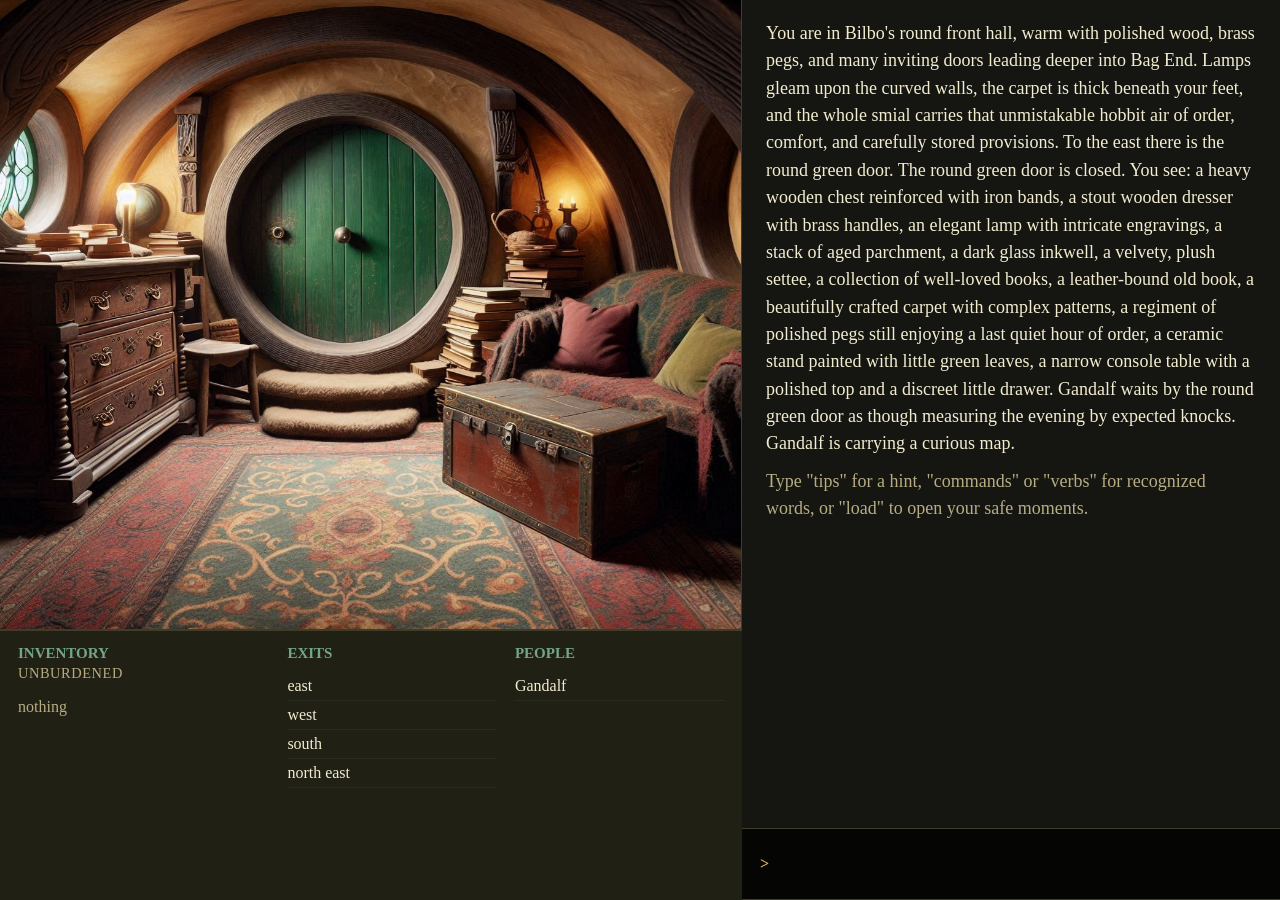
<file: index.html>
<!doctype html>
<html lang="it" translate="no" class="notranslate">
  <head>
    <meta charset="utf-8">
    <meta name="viewport" content="width=device-width, initial-scale=1">
    <meta name="google" content="notranslate">
    <meta name="format-detection" content="telephone=no">
    <meta name="apple-mobile-web-app-capable" content="yes">
    <meta name="mobile-web-app-capable" content="yes">
    <meta name="apple-mobile-web-app-title" content="The Hobbit">
    <meta name="apple-mobile-web-app-status-bar-style" content="black-translucent">
    <title>The Hobbit</title>
    <style>
      html,
      body {
        margin: 0;
        background: #090a08;
        overflow: hidden;
      }

      body.booting .game-shell {
        opacity: 0;
        pointer-events: none;
      }

    </style>
    <link rel="stylesheet" href="style.css?v=20260705-mobile-scene">
  </head>
  <body class="booting notranslate" translate="no">
    <div id="layout-switch" class="layout-switch" aria-label="Layout">
      <span class="layout-switch__label">Layout</span>
      <div class="layout-switch__buttons" role="group" aria-label="Choose layout">
        <button id="layout-mode-1" type="button">1</button>
        <button id="layout-mode-2" type="button">2</button>
        <button id="layout-fullscreen" type="button" class="layout-switch__fullscreen" aria-pressed="false" aria-label="Enter fullscreen" title="Fullscreen" hidden>
          <span class="layout-switch__fullscreen-icon layout-switch__fullscreen-icon--enter" aria-hidden="true">
            <svg viewBox="0 0 24 24" width="16" height="16" focusable="false">
              <path fill="currentColor" d="M7 3H3v4h2V5h2V3zm14 0h-4v2h2v2h2V3zM5 17H3v4h4v-2H5v-2zm16 0h-2v2h-2v2h4v-4z"/>
            </svg>
          </span>
          <span class="layout-switch__fullscreen-icon layout-switch__fullscreen-icon--exit" aria-hidden="true" hidden>
            <svg viewBox="0 0 24 24" width="16" height="16" focusable="false">
              <path fill="currentColor" d="M9 3H7v4H3v2h6V3zm8 0h-2v6h6V7h-4V3zM9 15H3v2h4v4h2v-6zm12 0h-6v6h2v-4h4v-2z"/>
            </svg>
          </span>
        </button>
      </div>
    </div>
    <main id="game-shell" class="game-shell">
      <section class="scene" aria-label="Current location">
        <img id="room-image" src="assets/local-images/hobbit_hole.jpeg" alt="Hobbit_hole">
        <div id="image-reveal" class="image-reveal" aria-hidden="true" hidden>
          <img id="image-reveal-outline" class="image-reveal-outline" alt="">
          <img id="image-reveal-fill" class="image-reveal-fill" alt="">
        </div>
        <div id="scene-map-overlay" class="scene-map-overlay" aria-hidden="true" hidden>
          <section class="scene-map-panel" aria-label="Explored map">
            <div class="scene-map-toolbar">
              <button id="scene-map-back" type="button" hidden>Back</button>
              <div class="scene-map-toolbar__meta">
                <strong id="scene-map-title">Explored Map</strong>
                <span id="scene-map-subtitle">World overview</span>
              </div>
              <div class="scene-map-toolbar__actions">
                <button id="scene-map-zoom-out" type="button" aria-label="Zoom out">-</button>
                <button id="scene-map-zoom-reset" type="button" aria-label="Reset zoom">60%</button>
                <button id="scene-map-zoom-in" type="button" aria-label="Zoom in">+</button>
              </div>
            </div>
            <div id="scene-map-scroll" class="scene-map-scroll">
              <div id="scene-map-canvas" class="scene-map-canvas"></div>
              <img id="scene-map-image" alt="Map of the game world" hidden>
            </div>
          </section>
        </div>
        <div id="scene-compass" class="scene-compass" aria-hidden="true" hidden>
          <div id="scene-compass-rose" class="scene-compass__rose">
            <span id="scene-compass-north" class="scene-compass__point scene-compass__point--north" data-active="false">N</span>
            <span id="scene-compass-north-east" class="scene-compass__point scene-compass__point--north-east" data-active="false">NE</span>
            <span id="scene-compass-east" class="scene-compass__point scene-compass__point--east" data-active="false">E</span>
            <span id="scene-compass-south-east" class="scene-compass__point scene-compass__point--south-east" data-active="false">SE</span>
            <span id="scene-compass-south" class="scene-compass__point scene-compass__point--south" data-active="false">S</span>
            <span id="scene-compass-south-west" class="scene-compass__point scene-compass__point--south-west" data-active="false">SW</span>
            <span id="scene-compass-west" class="scene-compass__point scene-compass__point--west" data-active="false">W</span>
            <span id="scene-compass-north-west" class="scene-compass__point scene-compass__point--north-west" data-active="false">NW</span>
            <span class="scene-compass__center" aria-hidden="true"></span>
          </div>
          <div id="scene-compass-vertical" class="scene-compass__vertical" hidden>
            <span id="scene-compass-up" class="scene-compass__vertical-label" data-active="false" hidden>Up</span>
            <span id="scene-compass-down" class="scene-compass__vertical-label" data-active="false" hidden>Dn</span>
          </div>
        </div>
        <audio id="music-player" preload="none"></audio>
      </section>

      <div id="layout-divider" class="layout-divider" role="separator" aria-orientation="vertical" aria-label="Resize layout"></div>

      <section class="console" aria-label="Game console">
        <div id="output" class="output" aria-live="polite"></div>
        <form id="command-form" class="command-form">
          <label for="command-input">&gt;</label>
          <input id="command-input" name="command" autocomplete="off" spellcheck="false" autofocus>
        </form>
        <button id="autoplay-stop" class="autoplay-stop" type="button" hidden>Stop autoplay</button>
      </section>

      <aside class="sidebar" aria-label="Status">
        <section>
          <h2>Inventory</h2>
          <p id="inventory-status" class="inventory-status">Weight 0/0</p>
          <ul id="inventory-list"></ul>
        </section>
        <section>
          <h2>Exits</h2>
          <ul id="exits-list"></ul>
        </section>
        <section>
          <h2>People</h2>
          <ul id="people-list"></ul>
        </section>
      </aside>
    </main>

    <div id="save-panel" class="save-panel" hidden>
      <button id="save-panel-backdrop" class="save-panel__backdrop" type="button" aria-label="Close safe moments panel"></button>
      <section class="save-panel__dialog" role="dialog" aria-modal="true" aria-labelledby="save-panel-title">
        <header class="save-panel__header">
          <h2 id="save-panel-title" class="save-panel__title">Safe Moments</h2>
          <button id="save-panel-close" class="save-panel__close" type="button" aria-label="Close">Close</button>
        </header>

        <div class="save-panel__body">
          <section class="save-panel__lists">
            <div class="save-panel__actions">
              <button id="save-panel-latest-autosave" class="save-panel__button save-panel__button--primary" type="button">Resume Latest</button>
            </div>
            <div class="save-panel__list-block">
              <div id="save-panel-autosave-list" class="save-panel__list" role="list"></div>
            </div>
          </section>
        </div>
      </section>
    </div>

    <script src="assets/game-data.js?v=20260615-2258"></script>
    <script src="assets/map-layout-data.js?v=20260617-0002"></script>
    <script src="assets/image-manifest.js?v=20260714-0844"></script>
    <script src="game.js?v=20260623-0758"></script>
  </body>
</html>
</file>
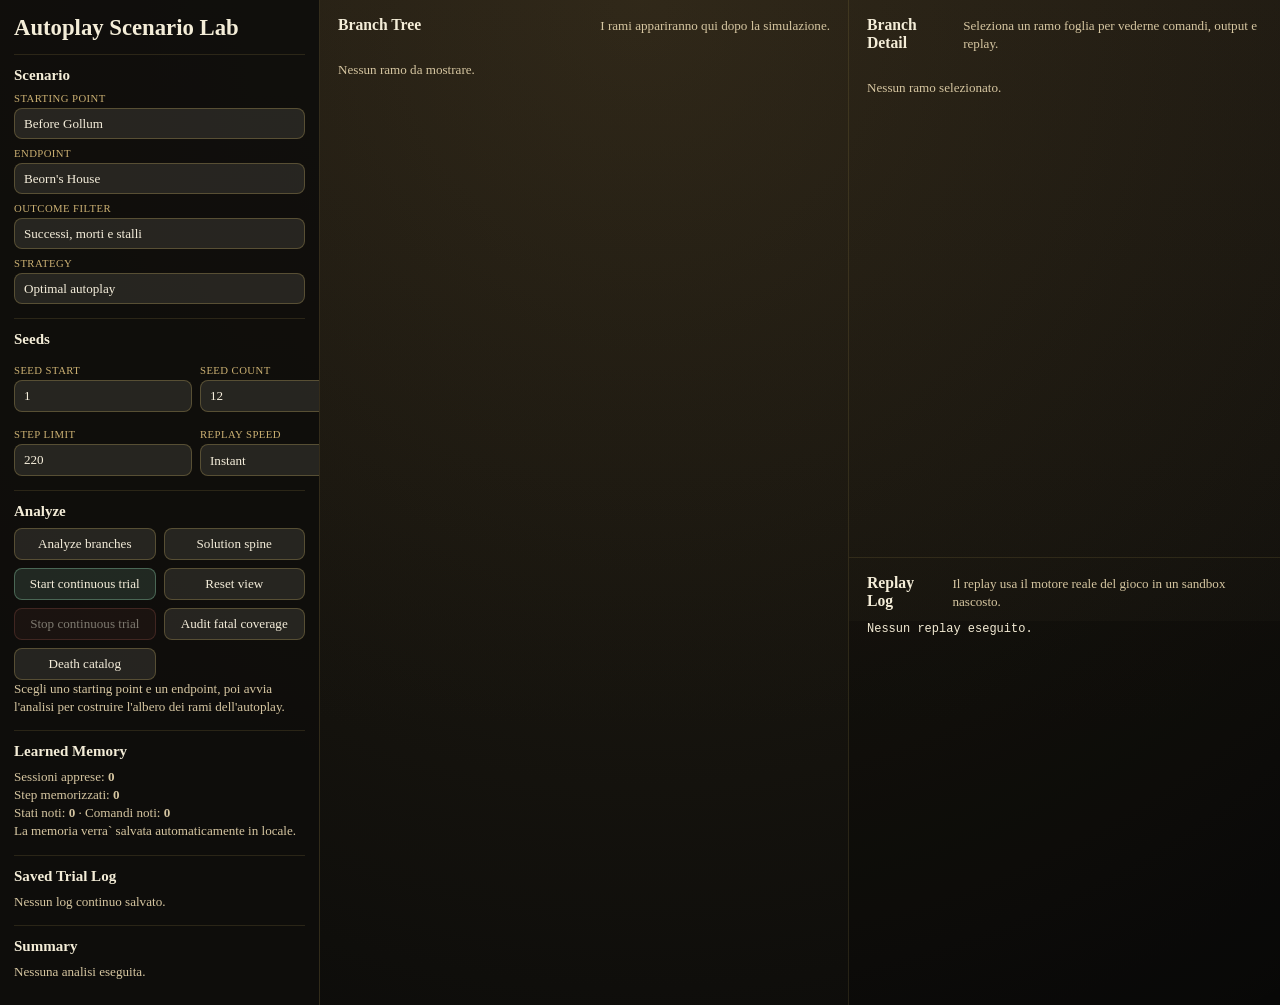
<file: autoplay-lab.html>
<!doctype html>
<html lang="it" translate="no" class="notranslate">
  <head>
    <meta charset="utf-8">
    <meta name="viewport" content="width=device-width, initial-scale=1">
    <meta name="google" content="notranslate">
    <title>The Hobbit Autoplay Lab</title>
    <link rel="stylesheet" href="autoplay-lab.css?v=20260628-001">
  </head>
  <body class="notranslate" translate="no">
    <main class="lab-shell">
      <aside class="lab-sidebar">
        <h1>Autoplay Scenario Lab</h1>

        <section class="lab-panel">
          <h2>Scenario</h2>
          <label class="lab-field">
            <span>Starting point</span>
            <select id="lab-start-preset"></select>
          </label>
          <label class="lab-field">
            <span>Endpoint</span>
            <select id="lab-target"></select>
          </label>
          <label class="lab-field">
            <span>Outcome filter</span>
            <select id="lab-outcome-filter">
              <option value="all">Successi, morti e stalli</option>
              <option value="success">Solo successi</option>
              <option value="death">Solo morti</option>
            </select>
          </label>
          <label class="lab-field">
            <span>Strategy</span>
            <select id="lab-strategy"></select>
          </label>
        </section>

        <section class="lab-panel">
          <h2>Seeds</h2>
          <div class="lab-grid">
            <label class="lab-field">
              <span>Seed start</span>
              <input id="lab-seed-start" type="number" min="1" step="1" value="1">
            </label>
            <label class="lab-field">
              <span>Seed count</span>
              <input id="lab-seed-count" type="number" min="1" step="1" value="12">
            </label>
            <label class="lab-field">
              <span>Step limit</span>
              <input id="lab-step-limit" type="number" min="1" step="1" value="220">
            </label>
            <label class="lab-field">
              <span>Replay speed</span>
              <select id="lab-replay-speed">
                <option value="instant">Instant</option>
                <option value="fast">Fast</option>
                <option value="slow">Slow</option>
              </select>
            </label>
          </div>
        </section>

        <section class="lab-panel">
          <h2>Analyze</h2>
          <div class="lab-actions">
            <button id="lab-analyze" type="button">Analyze branches</button>
            <button id="lab-solution-spine-button" type="button">Solution spine</button>
            <button id="lab-continuous-start" type="button">Start continuous trial</button>
            <button id="lab-reset" type="button">Reset view</button>
            <button id="lab-continuous-stop" type="button" disabled>Stop continuous trial</button>
            <button id="lab-audit-button" type="button">Audit fatal coverage</button>
            <button id="lab-death-catalog-button" type="button">Death catalog</button>
          </div>
          <div id="lab-status" class="lab-status">Scegli uno starting point e un endpoint, poi avvia l'analisi per costruire l'albero dei rami dell'autoplay.</div>
        </section>

        <section class="lab-panel">
          <h2>Learned Memory</h2>
          <div id="lab-memory-summary" class="lab-summary">Nessuna memoria esplorativa salvata.</div>
        </section>

        <section class="lab-panel">
          <h2>Saved Trial Log</h2>
          <div id="lab-continuous-log-summary" class="lab-summary">Nessun log continuo salvato.</div>
        </section>

        <section class="lab-panel">
          <h2>Summary</h2>
          <div id="lab-summary" class="lab-summary">Nessuna analisi eseguita.</div>
        </section>
      </aside>

      <section class="lab-main">
        <div class="lab-column">
          <div class="lab-column__head">
            <strong>Branch Tree</strong>
            <span id="lab-tree-caption">I rami appariranno qui dopo la simulazione.</span>
          </div>
          <div id="lab-tree" class="lab-tree">
            <div class="lab-empty">Nessun ramo da mostrare.</div>
          </div>
        </div>

        <div class="lab-column lab-column--detail">
          <div class="lab-column__head">
            <strong>Branch Detail</strong>
            <span id="lab-detail-caption">Seleziona un ramo foglia per vederne comandi, output e replay.</span>
          </div>
          <div id="lab-detail" class="lab-detail">
            <div class="lab-empty">Nessun ramo selezionato.</div>
          </div>
          <div class="lab-column__head lab-column__head--secondary">
            <strong>Replay Log</strong>
            <span id="lab-replay-caption">Il replay usa il motore reale del gioco in un sandbox nascosto.</span>
          </div>
          <pre id="lab-replay-log" class="lab-replay-log">Nessun replay eseguito.</pre>
        </div>
      </section>
    </main>

    <div id="lab-overlay-backdrop" class="lab-overlay-backdrop" hidden></div>

    <aside id="lab-audit-panel" class="lab-overlay-panel" hidden aria-hidden="true">
      <div class="lab-overlay-panel__head">
        <div>
          <strong>Audit fatal coverage</strong>
          <div class="lab-overlay-panel__copy">Controllo delle tratte principali senza far crescere la pagina.</div>
        </div>
        <button id="lab-audit-close" type="button" class="lab-overlay-panel__close">Close</button>
      </div>
      <div id="lab-audit" class="lab-overlay-panel__body lab-audit">Nessun audit eseguito.</div>
    </aside>

    <aside id="lab-death-panel" class="lab-overlay-panel" hidden aria-hidden="true">
      <div class="lab-overlay-panel__head">
        <div>
          <strong>Death Catalog</strong>
          <div class="lab-overlay-panel__copy">Inneschi fatali mappati nel lab con replay diretto del ramo di morte.</div>
        </div>
        <button id="lab-death-close" type="button" class="lab-overlay-panel__close">Close</button>
      </div>
      <div id="lab-death-catalog" class="lab-overlay-panel__body lab-death-catalog">Catalogo in caricamento.</div>
    </aside>

    <aside id="lab-spine-panel" class="lab-overlay-panel lab-overlay-panel--wide" hidden aria-hidden="true">
      <div class="lab-overlay-panel__head">
        <div>
          <strong>Solution Spine</strong>
          <div class="lab-overlay-panel__copy">Il lab raccoglie piu traiettorie vincenti, poi costruisce la solution spine del percorso selezionato.</div>
        </div>
        <button id="lab-spine-close" type="button" class="lab-overlay-panel__close">Close</button>
      </div>
      <div id="lab-spine" class="lab-overlay-panel__body lab-spine">Nessuna solution spine generata.</div>
    </aside>

    <section class="lab-sandbox" aria-hidden="true" hidden>
      <div id="layout-switch" class="layout-switch">
        <button id="layout-mode-1" type="button">1</button>
        <button id="layout-mode-2" type="button">2</button>
        <button id="layout-fullscreen" type="button" class="layout-switch__fullscreen" aria-pressed="false" aria-label="Enter fullscreen" title="Fullscreen" hidden></button>
      </div>
      <main id="game-shell" class="game-shell">
        <section class="scene">
          <img id="room-image" src="" alt="">
          <div id="image-reveal" class="image-reveal" hidden>
            <img id="image-reveal-outline" alt="">
            <img id="image-reveal-fill" alt="">
          </div>
          <div id="scene-map-overlay" class="scene-map-overlay" hidden>
            <section class="scene-map-panel">
              <div class="scene-map-toolbar">
                <button id="scene-map-back" type="button" hidden>Back</button>
                <div class="scene-map-toolbar__meta">
                  <strong id="scene-map-title">Explored Map</strong>
                  <span id="scene-map-subtitle">World overview</span>
                </div>
                <div class="scene-map-toolbar__actions">
                  <button id="scene-map-zoom-out" type="button">-</button>
                  <button id="scene-map-zoom-reset" type="button">60%</button>
                  <button id="scene-map-zoom-in" type="button">+</button>
                </div>
              </div>
              <div id="scene-map-scroll" class="scene-map-scroll">
                <div id="scene-map-canvas" class="scene-map-canvas"></div>
                <img id="scene-map-image" alt="" hidden>
              </div>
            </section>
          </div>
          <div id="scene-compass" class="scene-compass" hidden>
            <div id="scene-compass-rose" class="scene-compass__rose">
              <span id="scene-compass-north">N</span>
              <span id="scene-compass-north-east">NE</span>
              <span id="scene-compass-east">E</span>
              <span id="scene-compass-south-east">SE</span>
              <span id="scene-compass-south">S</span>
              <span id="scene-compass-south-west">SW</span>
              <span id="scene-compass-west">W</span>
              <span id="scene-compass-north-west">NW</span>
            </div>
            <div id="scene-compass-vertical" hidden>
              <span id="scene-compass-up" hidden>Up</span>
              <span id="scene-compass-down" hidden>Dn</span>
            </div>
          </div>
          <audio id="music-player" preload="none"></audio>
        </section>

        <div id="layout-divider" class="layout-divider"></div>

        <section class="console">
          <div id="output" class="output"></div>
          <form id="command-form" class="command-form">
            <label for="command-input">&gt;</label>
            <input id="command-input" name="command" autocomplete="off" spellcheck="false">
          </form>
        </section>

        <aside class="sidebar">
          <section>
            <p id="inventory-status"></p>
            <ul id="inventory-list"></ul>
          </section>
          <section>
            <ul id="exits-list"></ul>
          </section>
          <section>
            <ul id="people-list"></ul>
          </section>
        </aside>
      </main>

      <div id="save-panel" class="save-panel" hidden>
        <button id="save-panel-backdrop" type="button"></button>
        <section class="save-panel__dialog">
          <header>
            <h2 id="save-panel-title">Safe Moments</h2>
            <button id="save-panel-close" type="button">Close</button>
          </header>
          <div>
            <button id="save-panel-latest-autosave" type="button">Resume Latest</button>
            <div id="save-panel-autosave-list"></div>
          </div>
        </section>
      </div>

      <div id="mobile-scene-handle"></div>
    </section>

    <script src="assets/game-data.js?v=20260615-2258"></script>
    <script src="assets/map-layout-data.js?v=20260617-0002"></script>
    <script src="game.js?v=20260623-0758"></script>
    <script src="autoplay-lab.js?v=20260705-002"></script>
  </body>
</html>
</file>
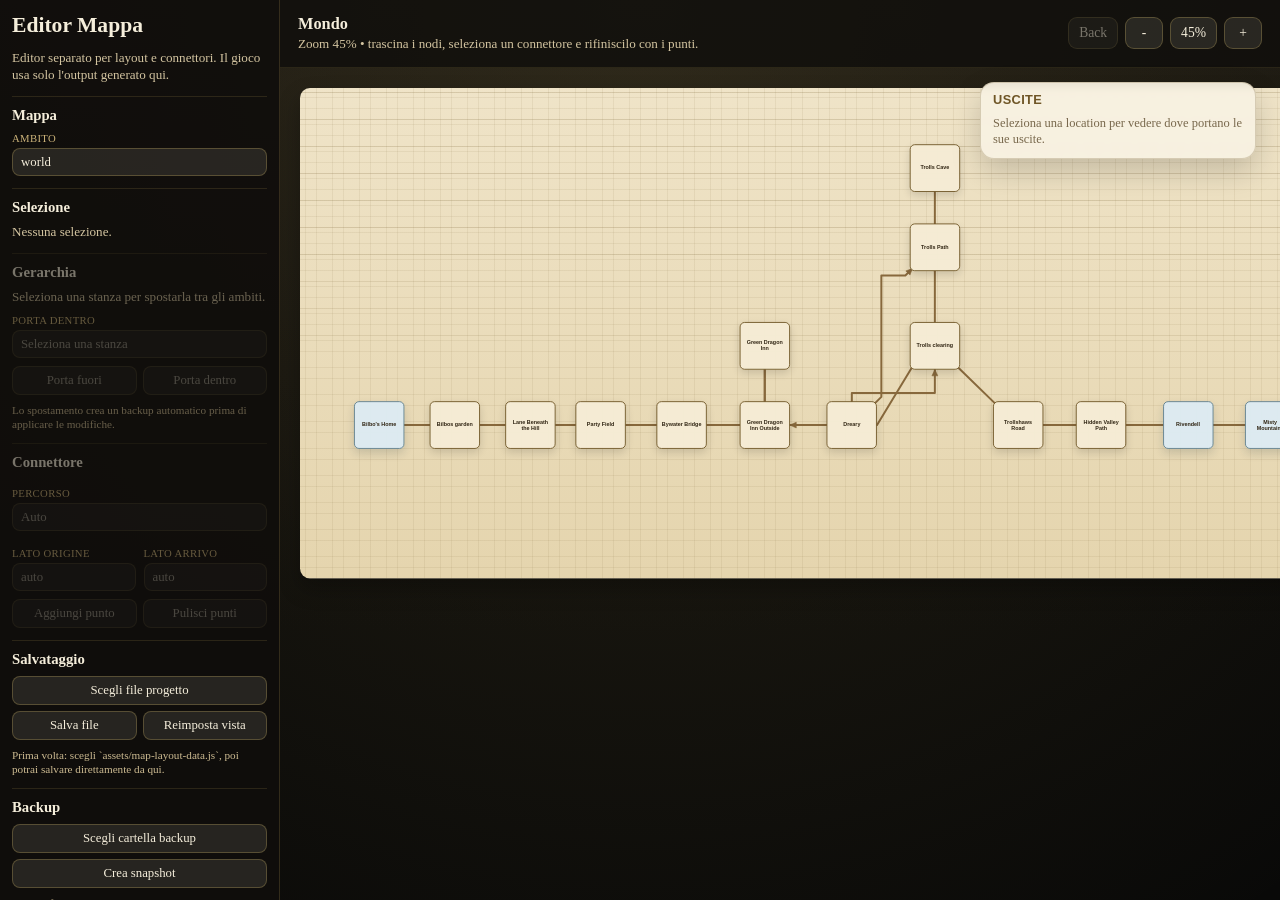
<file: map-editor.html>
<!doctype html>
<html lang="it">
  <head>
    <meta charset="utf-8">
    <meta name="viewport" content="width=device-width, initial-scale=1">
    <title>The Hobbit Map Editor</title>
    <link rel="stylesheet" href="map-editor.css?v=20260617-0001">
  </head>
  <body>
    <main class="editor-shell">
      <aside class="editor-sidebar">
        <h1>Editor Mappa</h1>
        <p class="editor-copy">Editor separato per layout e connettori. Il gioco usa solo l'output generato qui.</p>

        <section class="editor-panel">
          <h2>Mappa</h2>
          <label class="editor-field">
            <span>Ambito</span>
            <select id="scope-select"></select>
          </label>
        </section>

        <section class="editor-panel">
          <h2>Selezione</h2>
          <div id="selection-summary" class="editor-summary">Nessuna selezione.</div>
        </section>

        <section id="hierarchy-panel" class="editor-panel">
          <h2>Gerarchia</h2>
          <div id="hierarchy-summary" class="editor-summary">Seleziona una stanza per spostarla tra gli ambiti.</div>
          <div class="editor-fields-grid">
            <label class="editor-field editor-field--span">
              <span>Porta dentro</span>
              <select id="hierarchy-target-scope"></select>
            </label>
          </div>
          <div class="editor-actions">
            <button id="move-room-up" type="button">Porta fuori</button>
            <button id="move-room-down" type="button">Porta dentro</button>
          </div>
          <div id="hierarchy-status" class="editor-status">Lo spostamento crea un backup automatico prima di applicare le modifiche.</div>
        </section>

        <section id="connector-panel" class="editor-panel editor-panel--connector">
          <h2>Connettore</h2>
          <div class="editor-fields-grid">
            <label class="editor-field editor-field--span">
              <span>Percorso</span>
              <select id="connector-route">
                <option value="auto">Auto</option>
                <option value="straight">Diretto</option>
              </select>
            </label>
            <label class="editor-field">
              <span>Lato origine</span>
              <select id="connector-source-side"></select>
            </label>
            <label class="editor-field">
              <span>Lato arrivo</span>
              <select id="connector-target-side"></select>
            </label>
          </div>
          <div class="editor-actions">
            <button id="add-waypoint" type="button">Aggiungi punto</button>
            <button id="clear-waypoints" type="button">Pulisci punti</button>
          </div>
        </section>

        <section class="editor-panel">
          <h2>Salvataggio</h2>
          <div class="editor-actions">
            <button id="save-layout" type="button" class="editor-action-span">Salva nel progetto</button>
            <button id="download-layout" type="button">Salva file</button>
            <button id="reset-scope" type="button">Reimposta vista</button>
          </div>
          <div id="save-status" class="editor-status">Prima volta: scegli `assets/map-layout-data.js`, poi potrai salvare direttamente da qui.</div>
        </section>

        <section class="editor-panel">
          <h2>Backup</h2>
          <div class="editor-actions">
            <button id="choose-backup-folder" type="button" class="editor-action-span">Scegli cartella backup</button>
            <button id="create-backup" type="button" class="editor-action-span">Crea snapshot</button>
          </div>
          <div id="backup-status" class="editor-status">Le modifiche vengono archiviate automaticamente nei passaggi principali.</div>
          <div id="backup-list" class="editor-backup-list"></div>
        </section>
      </aside>

      <section class="editor-canvas-wrap">
        <div class="editor-toolbar">
          <div class="editor-toolbar__copy">
            <strong id="scope-title">Mondo</strong>
            <span id="scope-subtitle">Trascina i nodi, seleziona un connettore e rifiniscilo con i punti.</span>
          </div>
          <div class="editor-toolbar__actions">
            <button id="scope-back" type="button">Back</button>
            <button id="zoom-out" type="button" aria-label="Zoom out">-</button>
            <button id="zoom-reset" type="button">100%</button>
            <button id="zoom-in" type="button" aria-label="Zoom in">+</button>
          </div>
        </div>
        <aside id="node-exits-panel" class="editor-corner-panel">
          <div class="editor-corner-panel__title">Uscite</div>
          <div class="editor-corner-panel__body editor-corner-panel__empty">Seleziona una location per vedere dove portano le sue uscite.</div>
        </aside>
        <div id="editor-canvas" class="editor-canvas"></div>
      </section>
    </main>

    <script src="assets/game-data.js?v=20260615-2258"></script>
    <script src="assets/map-layout-data.js?v=20260617-0002"></script>
    <script src="map-editor.js?v=20260617-0002"></script>
  </body>
</html>
</file>
<file: style.css>
:root {
  color-scheme: dark;
  --bg: #090a08;
  --panel: #151611;
  --panel-2: #202014;
  --line: #3f3d2a;
  --text: #f2ecd0;
  --muted: #b7ac82;
  --accent: #d8b65f;
  --accent-2: #74a58a;
  --danger: #c76e5e;
}

* {
  box-sizing: border-box;
}

html,
body {
  width: 100%;
  height: 100%;
  overflow: hidden;
}

body {
  margin: 0;
  background: var(--bg);
  color: var(--text);
  font-family: Georgia, "Times New Roman", serif;
  --layout-2-scene-width: 54%;
  --layout-2-divider-width: 14px;
  --mobile-scene-peek-height: 28px;
  --mobile-scene-expanded-height: clamp(240px, 42dvh, 420px);
  --mobile-scene-current-height: var(--mobile-scene-expanded-height);
}

[hidden] {
  display: none !important;
}

button,
input {
  font: inherit;
}

.inventory-status {
  margin: -0.45rem 0 0.7rem;
  color: var(--muted);
  font-size: 0.9rem;
  letter-spacing: 0.04em;
  text-transform: uppercase;
}

.game-shell {
  display: grid;
  grid-template-columns: minmax(420px, 58fr) minmax(360px, 42fr);
  grid-template-rows: minmax(0, 1fr) minmax(116px, 30dvh);
  width: 100%;
  height: 100dvh;
  min-height: 0;
  overflow: hidden;
  isolation: isolate;
}

.layout-switch {
  position: fixed;
  bottom: 14px;
  right: 14px;
  z-index: 20;
  display: flex;
  align-items: center;
  gap: 10px;
  padding: 10px 12px;
  background: rgba(10, 11, 8, 0.84);
  border: 1px solid var(--line);
  border-radius: 999px;
  box-shadow: 0 10px 24px rgba(0, 0, 0, 0.28);
  backdrop-filter: blur(8px);
}

.layout-switch--auto-hide {
  opacity: 0;
  transform: translateY(10px);
  pointer-events: none;
  transition:
    opacity 180ms ease,
    transform 180ms ease;
}

.layout-switch--auto-hide.is-visible,
.layout-switch--auto-hide:hover,
.layout-switch--auto-hide:focus-within {
  opacity: 1;
  transform: translateY(0);
  pointer-events: auto;
}

.layout-switch__label {
  color: var(--muted);
  font-size: 0.82rem;
  letter-spacing: 0.08em;
  text-transform: uppercase;
}

.layout-switch__buttons {
  display: inline-flex;
  gap: 6px;
}

.layout-switch button {
  min-width: 38px;
  min-height: 34px;
  padding: 4px 10px;
  border-radius: 999px;
}

.layout-switch button[aria-pressed="true"] {
  color: #111109;
  background: var(--accent);
  border-color: var(--accent);
}

.layout-switch__fullscreen {
  display: inline-flex;
  align-items: center;
  justify-content: center;
  padding: 4px 8px;
}

.layout-switch__fullscreen[hidden] {
  display: none !important;
}

.layout-switch__fullscreen-icon {
  display: inline-flex;
  line-height: 0;
}

.layout-switch__fullscreen-icon[hidden] {
  display: none !important;
}

.layout-switch__fullscreen-icon svg {
  display: block;
}

@media (hover: none), (pointer: coarse) {
  .layout-switch--auto-hide {
    opacity: 1;
    transform: none;
    pointer-events: auto;
    transition: none;
  }

  body[data-layout="2"] .layout-divider.layout-divider--auto-hide {
    opacity: 1;
    pointer-events: auto;
    transition: none;
  }

  .scene-compass--auto-hide {
    opacity: 1;
    transform: none;
    transition: none;
  }
}

.scene {
  position: relative;
  grid-column: 1 / 2;
  grid-row: 1 / 2;
  min-width: 0;
  min-height: 0;
  overflow: hidden;
  display: grid;
  grid-template-rows: minmax(0, 1fr);
  background: #050604;
  border-right: 1px solid var(--line);
  border-bottom: 1px solid var(--line);
}

.layout-divider {
  display: none;
}

body[data-layout="2"] .layout-divider {
  position: relative;
  display: block;
  grid-column: 2 / 3;
  grid-row: 1 / 2;
  background:
    linear-gradient(to right, rgba(0, 0, 0, 0), rgba(63, 61, 42, 0.92), rgba(0, 0, 0, 0));
  cursor: col-resize;
  touch-action: none;
}

body[data-layout="2"] .layout-divider.layout-divider--auto-hide {
  opacity: 0;
  pointer-events: none;
  transition: opacity 180ms ease;
}

body[data-layout="2"] .layout-divider.layout-divider--auto-hide.is-visible,
body[data-layout="2"] .layout-divider.layout-divider--auto-hide:hover,
body.is-resizing-layout[data-layout="2"] .layout-divider.layout-divider--auto-hide {
  opacity: 1;
  pointer-events: auto;
}

body[data-layout="2"] .layout-divider::before {
  content: "";
  position: absolute;
  top: 50%;
  left: 50%;
  width: 4px;
  height: min(96px, 18vh);
  border-radius: 999px;
  transform: translate(-50%, -50%);
  background: linear-gradient(to bottom, var(--muted), var(--accent));
  box-shadow: 0 0 0 1px rgba(10, 11, 8, 0.55);
}

body.is-resizing-layout,
body.is-resizing-layout * {
  cursor: col-resize !important;
  user-select: none !important;
}

.scene img {
  position: absolute;
  inset: 0;
  width: 100%;
  height: 100%;
  min-height: 0;
  max-width: 100%;
  max-height: 100%;
  display: block;
  object-fit: cover;
  object-position: center 42%;
}

#room-image {
  z-index: 0;
  opacity: 1;
  transform: scale(1);
  filter: none;
  transform-origin: center center;
  will-change: opacity, transform, filter;
}

.scene::after {
  content: "";
  position: absolute;
  inset: 0;
  z-index: 1;
  opacity: 0;
  pointer-events: none;
  transition: opacity 220ms ease;
  background:
    radial-gradient(circle at center, rgba(0, 0, 0, 0), rgba(0, 0, 0, 0.18) 72%, rgba(0, 0, 0, 0.34)),
    linear-gradient(180deg, rgba(8, 9, 6, 0.06), rgba(8, 9, 6, 0.02));
}

.scene[data-image-effect="party-glimpse"]::after {
  opacity: 1;
  background:
    radial-gradient(circle at center, rgba(0, 0, 0, 0), rgba(0, 0, 0, 0.24) 70%, rgba(0, 0, 0, 0.42)),
    linear-gradient(180deg, rgba(12, 13, 9, 0.26), rgba(12, 13, 9, 0.08) 38%, rgba(12, 13, 9, 0.28));
}

.scene[data-image-effect="party-glimpse"] #room-image,
.image-reveal-fill[data-image-effect="party-glimpse"],
.image-reveal-outline[data-image-effect="party-glimpse"] {
  object-fit: cover;
  transform: scale(1.085);
  filter: brightness(0.9) saturate(0.9) contrast(1.02);
}

.scene[data-image-effect="party-glimpse"][data-image-focus="left"] #room-image,
.image-reveal-fill[data-image-effect="party-glimpse"][data-image-focus="left"],
.image-reveal-outline[data-image-effect="party-glimpse"][data-image-focus="left"] {
  object-position: 26% 40%;
}

.scene[data-image-effect="party-glimpse"][data-image-focus="right"] #room-image,
.image-reveal-fill[data-image-effect="party-glimpse"][data-image-focus="right"],
.image-reveal-outline[data-image-effect="party-glimpse"][data-image-focus="right"] {
  object-position: 74% 42%;
}

.scene img[hidden] {
  display: none;
}

.image-reveal {
  position: absolute;
  inset: 0;
  z-index: 2;
  width: 100%;
  height: 100%;
  background: transparent;
  overflow: hidden;
  pointer-events: none;
  isolation: isolate;
}

.scene-map-overlay {
  position: absolute;
  inset: 0;
  z-index: 5;
  display: grid;
  place-items: center;
  padding: min(4vw, 28px);
  background:
    linear-gradient(180deg, rgba(7, 8, 6, 0.24), rgba(7, 8, 6, 0.12)),
    radial-gradient(circle at center, rgba(216, 182, 95, 0.12), rgba(0, 0, 0, 0)),
    radial-gradient(circle at center, rgba(255, 245, 220, 0.08), rgba(0, 0, 0, 0) 62%);
  -webkit-backdrop-filter: blur(18px) saturate(0.92);
  backdrop-filter: blur(18px) saturate(0.92);
  pointer-events: auto;
}

.scene-map-panel {
  position: relative;
  display: grid;
  grid-template-rows: auto minmax(0, 1fr);
  width: min(100%, 1280px);
  height: min(100%, 820px);
  border: 1px solid rgba(214, 198, 157, 0.34);
  border-radius: 18px;
  box-shadow:
    0 28px 60px rgba(0, 0, 0, 0.36),
    0 10px 24px rgba(0, 0, 0, 0.18),
    0 0 0 1px rgba(255, 248, 232, 0.14) inset;
  background:
    linear-gradient(180deg, rgba(245, 234, 204, 0.82), rgba(234, 219, 184, 0.74)),
    rgba(32, 23, 10, 0.08);
  -webkit-backdrop-filter: blur(8px) saturate(1.02);
  backdrop-filter: blur(8px) saturate(1.02);
  overflow: hidden;
}

.scene-map-toolbar {
  display: grid;
  grid-template-columns: auto 1fr auto;
  gap: 14px;
  align-items: center;
  padding: 16px 18px;
  border-bottom: 1px solid rgba(120, 101, 64, 0.24);
  background: linear-gradient(180deg, rgba(91, 68, 35, 0.09), rgba(255, 255, 255, 0));
}

.scene-map-toolbar__meta {
  display: grid;
  gap: 2px;
  min-width: 0;
}

.scene-map-toolbar__meta strong {
  color: #3a2b16;
  font-size: 1rem;
  letter-spacing: 0.03em;
}

.scene-map-toolbar__meta span {
  color: #6d5731;
  font-size: 0.85rem;
}

.scene-map-edit-info {
  position: absolute;
  left: 0;
  top: 0;
  z-index: 7;
  display: flex;
  flex-direction: column;
  gap: 8px;
  width: 292px;
  max-height: min(332px, calc(100% - 36px));
  overflow: auto;
  padding: 10px;
  border: 1px solid rgba(120, 101, 64, 0.26);
  border-radius: 12px;
  background:
    linear-gradient(180deg, rgba(245, 234, 204, 0.98), rgba(234, 219, 184, 0.96)),
    rgba(9, 10, 8, 0.14);
  box-shadow:
    0 10px 24px rgba(0, 0, 0, 0.16),
    0 0 0 1px rgba(255, 249, 236, 0.35) inset;
  pointer-events: auto;
}

.scene-map-edit-info--edge-selected {
  width: 336px;
  max-height: min(436px, calc(100% - 36px));
}

.scene-map-edit-palette__handle {
  display: flex;
  align-items: center;
  justify-content: space-between;
  gap: 10px;
  cursor: grab;
  user-select: none;
  padding: 2px 2px 4px;
  color: #3a2b16;
}

.scene-map-edit-palette__handle strong {
  font-size: 0.8rem;
  letter-spacing: 0.04em;
  text-transform: uppercase;
}

.scene-map-edit-palette__handle span {
  font-size: 0.62rem;
  font-weight: 700;
  letter-spacing: 0.08em;
  text-transform: uppercase;
  color: #866633;
}

.scene-map-edit-section {
  display: flex;
  flex-wrap: wrap;
  gap: 6px;
  width: 100%;
}

.scene-map-edit-section--edge {
  gap: 5px;
}

.scene-map-edit-header {
  display: flex;
  align-items: center;
  justify-content: space-between;
  gap: 6px;
  width: 100%;
}

.scene-map-edit-actions {
  display: grid;
  grid-template-columns: 1fr;
  gap: 5px;
  width: 100%;
}

.scene-map-edit-pill {
  display: inline-flex;
  align-items: center;
  gap: 6px;
  padding: 4px 7px;
  border: 1px solid rgba(106, 80, 42, 0.26);
  border-radius: 999px;
  background: rgba(250, 244, 230, 0.88);
  color: #4e3a1d;
  font-family: "Trebuchet MS", "Avenir Next", sans-serif;
  font-size: 0.72rem;
  font-weight: 600;
  line-height: 1;
}

.scene-map-edit-pill strong {
  color: #2f2412;
  font-size: 0.7rem;
  letter-spacing: 0.04em;
  text-transform: uppercase;
}

.scene-map-edit-controls {
  display: grid;
  grid-template-columns: repeat(auto-fit, minmax(116px, 1fr));
  gap: 8px;
  width: 100%;
}

.scene-map-edit-controls--edge {
  grid-template-columns: repeat(2, minmax(0, 1fr));
  gap: 6px;
}

.scene-map-edit-field {
  display: flex;
  flex-direction: column;
  gap: 3px;
  padding: 6px 8px;
  border: 1px solid rgba(106, 80, 42, 0.22);
  border-radius: 10px;
  background: rgba(250, 244, 230, 0.92);
  color: #4e3a1d;
  font-family: "Trebuchet MS", "Avenir Next", sans-serif;
  font-size: 0.68rem;
  font-weight: 700;
}

.scene-map-edit-field--compact {
  gap: 2px;
  padding: 5px 7px;
  font-size: 0.64rem;
}

.scene-map-edit-field select,
.scene-map-edit-inline button {
  appearance: none;
  border: 1px solid rgba(106, 80, 42, 0.34);
  background: rgba(255, 251, 240, 0.98);
  color: #3d2b12;
  border-radius: 7px;
  padding: 4px 7px;
  font: inherit;
}

.scene-map-edit-field--compact select,
.scene-map-edit-inline-action {
  min-height: 28px;
}

.scene-map-edit-inline {
  display: inline-flex;
  align-items: center;
  flex-wrap: wrap;
  gap: 4px;
}

.scene-map-edit-value {
  min-width: 26px;
  text-align: center;
  color: #2f2412;
  font-size: 0.7rem;
}

.scene-map-edit-inline-action {
  appearance: none;
  border: 1px solid rgba(106, 80, 42, 0.3);
  background: rgba(255, 251, 240, 0.96);
  color: #3d2b12;
  border-radius: 999px;
  padding: 0 8px;
  font: inherit;
  font-size: 0.64rem;
  font-weight: 700;
  cursor: pointer;
  white-space: nowrap;
}

.scene-map-edit-inline-action--secondary {
  width: fit-content;
}

.scene-map-edit-hint {
  color: #6a5530;
  font-size: 0.66rem;
  line-height: 1.35;
}

.scene-map-toolbar__actions {
  display: flex;
  flex-wrap: wrap;
  gap: 10px;
  align-items: center;
  justify-content: flex-end;
}

@media (max-width: 900px) {
  .scene-map-toolbar {
    grid-template-columns: auto 1fr;
    gap: 10px;
  }

  .scene-map-toolbar__actions {
    justify-content: flex-end;
  }

  .scene-map-edit-info {
    width: min(282px, calc(100vw - 90px));
    max-height: min(300px, calc(100% - 28px));
  }

  .scene-map-edit-info--edge-selected {
    width: min(308px, calc(100vw - 72px));
    max-height: min(368px, calc(100% - 28px));
  }
}

.scene-map-toolbar button {
  appearance: none;
  border: 1px solid rgba(106, 80, 42, 0.34);
  background: rgba(251, 246, 232, 0.94);
  color: #3d2b12;
  border-radius: 10px;
  padding: 8px 12px;
  font: inherit;
  cursor: pointer;
}

.scene-map-toolbar button:disabled {
  opacity: 0.4;
  cursor: default;
  pointer-events: none;
}

.scene-map-toolbar button:hover {
  background: rgba(255, 251, 240, 1);
}

.scene-map-toolbar button[aria-pressed="true"] {
  background: rgba(216, 182, 95, 0.96);
  border-color: rgba(132, 95, 33, 0.58);
}

.scene-map-edit-actions button {
  appearance: none;
  border: 1px solid rgba(106, 80, 42, 0.3);
  background: rgba(251, 246, 232, 0.95);
  color: #3d2b12;
  border-radius: 10px;
  padding: 7px 10px;
  font: inherit;
  font-size: 0.72rem;
  font-weight: 700;
  text-align: left;
  cursor: pointer;
}

.scene-map-edit-actions button[aria-pressed="true"] {
  background: rgba(216, 182, 95, 0.96);
  border-color: rgba(132, 95, 33, 0.58);
}

.scene-map-scroll {
  overflow: auto;
  overscroll-behavior: contain;
  scrollbar-color: rgba(126, 94, 39, 0.68) rgba(90, 71, 39, 0.18);
  scrollbar-width: thin;
  padding: 18px;
}

.scene-map-canvas {
  position: relative;
  overflow: hidden;
  min-width: max-content;
  min-height: max-content;
  --scene-map-scale: 1;
  --scene-map-base-width: 0px;
  --scene-map-base-height: 0px;
  --scene-map-stage-offset-x: 0px;
  --scene-map-stage-offset-y: 0px;
}

.scene-map-stage {
  position: absolute;
  left: var(--scene-map-stage-offset-x);
  top: var(--scene-map-stage-offset-y);
  width: var(--scene-map-base-width);
  height: var(--scene-map-base-height);
  transform-origin: top left;
  transform: scale(var(--scene-map-scale));
}

.scene-map-render {
  display: block;
  width: 100%;
  height: 100%;
  user-select: none;
  -webkit-user-drag: none;
  pointer-events: none;
}

.scene-map-current-indicator {
  position: absolute;
  left: 0;
  top: 0;
  z-index: 1;
  box-sizing: border-box;
  border: 5px solid #d4a64a;
  border-radius: 15px;
  box-shadow:
    0 0 0 1px rgba(108, 77, 24, 0.16) inset,
    0 0 18px rgba(212, 166, 74, 0.18);
  pointer-events: none;
}

.scene-map-current-indicator.is-animating {
  transition:
    left 420ms cubic-bezier(0.24, 0.84, 0.24, 1),
    top 420ms cubic-bezier(0.24, 0.84, 0.24, 1),
    width 420ms cubic-bezier(0.24, 0.84, 0.24, 1),
    height 420ms cubic-bezier(0.24, 0.84, 0.24, 1),
    box-shadow 240ms ease;
  box-shadow:
    0 0 0 1px rgba(108, 77, 24, 0.2) inset,
    0 0 24px rgba(212, 166, 74, 0.34);
}

.scene-map-hotspots {
  position: absolute;
  inset: 0;
}

.scene-map-editor-layer {
  position: absolute;
  inset: 0;
  pointer-events: none;
}

.scene-map-editor-svg {
  position: absolute;
  inset: 0;
  width: 100%;
  height: 100%;
  overflow: visible;
}

.scene-map-editor-edge-hit,
.scene-map-editor-joint-handle circle {
  pointer-events: auto;
  cursor: pointer;
}

.scene-map-editor-badge text {
  font-family: "Trebuchet MS", "Avenir Next", sans-serif;
  font-size: 11px;
  font-weight: 700;
  fill: #5b4522;
}

.scene-map-editor-badge rect {
  fill: rgba(249, 241, 220, 0.96);
  stroke: rgba(106, 80, 42, 0.42);
  stroke-width: 1.5;
}

.scene-map-editor-joint-handle circle {
  fill: rgba(250, 244, 230, 0.98);
  stroke: rgba(132, 95, 33, 0.88);
  stroke-width: 2;
}

.scene-map-editor-joint-handle path {
  fill: none;
  stroke: rgba(132, 95, 33, 0.88);
  stroke-width: 2.2;
  stroke-linecap: round;
}

.scene-map-editor-node {
  position: absolute;
  width: 98px;
  min-height: 98px;
  padding: 10px 8px;
  border: 2px solid rgba(89, 62, 18, 0.92);
  border-radius: 10px;
  background: rgba(242, 223, 176, 0.94);
  color: #2f2412;
  font-family: "Trebuchet MS", "Avenir Next", sans-serif;
  font-size: 13px;
  font-weight: 700;
  line-height: 1.15;
  text-align: center;
  transform: translate(-50%, -50%);
  cursor: grab;
  user-select: none;
  pointer-events: auto;
  box-shadow:
    0 8px 16px rgba(0, 0, 0, 0.18),
    inset 0 0 0 1px rgba(255, 249, 236, 0.5);
}

.scene-map-editor-node.is-current {
  background: rgba(240, 215, 159, 0.98);
  border-color: #6c4d18;
  box-shadow:
    0 0 0 4px rgba(212, 166, 74, 0.34),
    0 8px 16px rgba(0, 0, 0, 0.18);
}

.scene-map-editor-node.is-selected {
  border-color: #845f21;
  box-shadow:
    0 0 0 4px rgba(132, 95, 33, 0.22),
    0 8px 16px rgba(0, 0, 0, 0.18);
}

.scene-map-editor-node:active,
.scene-map-editor-node.is-dragging {
  cursor: grabbing;
}

.scene-map-canvas.is-editing .scene-map-render {
  opacity: 0.18;
}

.scene-map-canvas.is-editing .scene-map-hotspots {
  display: none;
}

.scene-map-hotspot {
  position: absolute;
  border: none;
  border-radius: 10px;
  background: rgba(214, 169, 67, 0.06);
  box-shadow: inset 0 0 0 1px rgba(124, 90, 35, 0.14);
  cursor: pointer;
}

.scene-map-hotspot:hover {
  background: rgba(214, 169, 67, 0.12);
  box-shadow:
    inset 0 0 0 2px rgba(124, 90, 35, 0.34),
    0 0 0 1px rgba(240, 215, 159, 0.42);
}

.image-reveal::before {
  content: "";
  position: absolute;
  inset: 0;
  z-index: 4;
  background:
    linear-gradient(180deg, rgba(7, 8, 6, 0.18), rgba(7, 8, 6, 0.04) 38%, rgba(7, 8, 6, 0.22));
  opacity: 0;
  transform: scale(1);
}

.scene[data-image-effect="party-glimpse"] .image-reveal::before {
  background:
    linear-gradient(180deg, rgba(7, 8, 6, 0.34), rgba(7, 8, 6, 0.1) 40%, rgba(7, 8, 6, 0.4));
}

.image-reveal img {
  position: absolute;
  inset: 0;
  width: 100%;
  height: 100%;
  object-fit: cover;
  object-position: center 42%;
}

.image-reveal-outline {
  z-index: 1;
  opacity: 0;
  filter:
    blur(10px)
    brightness(0.92)
    saturate(0.94);
  mix-blend-mode: normal;
  transform: translate3d(0, 8px, 0) scale(1.04);
}

.image-reveal-outline[data-image-effect="party-glimpse"] {
  filter:
    blur(14px)
    brightness(0.78)
    saturate(0.84);
}

.image-reveal-fill {
  z-index: 3;
  opacity: 0;
  image-rendering: auto;
  transform: scale(1);
  filter: none;
}

.image-reveal-fill[data-image-effect="party-glimpse"] {
  filter: brightness(0.92) saturate(0.9);
}

.scene.is-transitioning #room-image {
  animation: room-image-in 1200ms cubic-bezier(0.22, 1, 0.36, 1) forwards;
}

.scene.is-transitioning .image-reveal-outline {
  animation: room-image-underlay 1200ms cubic-bezier(0.22, 1, 0.36, 1) forwards;
}

.scene.is-transitioning .image-reveal-fill {
  animation: room-image-out 1200ms cubic-bezier(0.22, 1, 0.36, 1) forwards;
}

.scene.is-transitioning .image-reveal::before {
  animation: room-image-veil 1200ms ease-out forwards;
}

@keyframes room-image-in {
  0% {
    opacity: 0.38;
    transform: translate3d(0, 8px, 0) scale(1.03);
    filter: brightness(0.9) saturate(0.96) blur(8px);
  }
  62% {
    opacity: 1;
    filter: brightness(1.02) saturate(1.01) blur(0);
  }
  100% {
    opacity: 1;
    transform: scale(1);
    filter: none;
  }
}

@keyframes room-image-out {
  0% {
    opacity: 1;
    transform: scale(1);
    filter: none;
  }
  100% {
    opacity: 0;
    transform: scale(1.02);
    filter: blur(6px) brightness(0.82) saturate(0.9);
  }
}

@keyframes room-image-underlay {
  0% {
    opacity: 0.22;
    transform: translate3d(0, 8px, 0) scale(1.04);
  }
  100% {
    opacity: 0;
    transform: translate3d(0, 0, 0) scale(1.01);
  }
}

@keyframes room-image-veil {
  0% {
    opacity: 0.18;
  }
  100% {
    opacity: 0;
    transform: scale(1);
  }
}

h1,
h2,
p {
  margin: 0;
}

h1 {
  font-size: clamp(24px, 4vw, 46px);
  font-weight: 700;
  letter-spacing: 0;
  text-shadow: 0 2px 8px #000;
}

#music-player {
  display: none;
}

.scene-compass {
  position: absolute;
  left: 18px;
  bottom: 18px;
  z-index: 7;
  display: none;
  align-items: flex-end;
  gap: 10px;
  padding: 10px 12px;
  border: 1px solid rgba(129, 120, 83, 0.46);
  border-radius: 20px;
  background:
    linear-gradient(180deg, rgba(9, 10, 8, 0.48), rgba(9, 10, 8, 0.72)),
    radial-gradient(circle at 30% 25%, rgba(216, 182, 95, 0.12), rgba(0, 0, 0, 0));
  box-shadow: 0 10px 28px rgba(0, 0, 0, 0.26);
  backdrop-filter: blur(8px) saturate(0.82);
  pointer-events: none;
}

body[data-layout="2"] .scene-compass:not([hidden]) {
  display: inline-flex;
}

.scene-compass--auto-hide {
  opacity: 0;
  transform: translateY(10px);
  transition:
    opacity 180ms ease,
    transform 180ms ease;
}

.scene-compass--auto-hide.is-visible {
  opacity: 1;
  transform: translateY(0);
}

.scene-compass__rose {
  position: relative;
  width: 94px;
  height: 94px;
  border-radius: 50%;
  border: 1px solid rgba(129, 120, 83, 0.3);
  background:
    radial-gradient(circle at center, rgba(11, 12, 10, 0.34), rgba(11, 12, 10, 0.06) 58%, rgba(11, 12, 10, 0)),
    linear-gradient(180deg, rgba(242, 236, 208, 0.06), rgba(242, 236, 208, 0));
  box-shadow: inset 0 0 0 1px rgba(6, 7, 5, 0.42);
}

.scene-compass__rose::before,
.scene-compass__rose::after {
  content: "";
  position: absolute;
  left: 50%;
  top: 50%;
  background: rgba(183, 172, 130, 0.18);
  transform: translate(-50%, -50%);
}

.scene-compass__rose::before {
  width: 1px;
  height: 72px;
}

.scene-compass__rose::after {
  width: 72px;
  height: 1px;
}

.scene-compass__point {
  position: absolute;
  display: grid;
  place-items: center;
  min-width: 22px;
  min-height: 22px;
  color: rgba(242, 236, 208, 0.28);
  font-size: 0.62rem;
  font-weight: 700;
  letter-spacing: 0.08em;
  text-transform: uppercase;
  text-shadow: 0 1px 4px rgba(0, 0, 0, 0.6);
  transform: translate(-50%, -50%);
  transition:
    color 180ms ease,
    opacity 180ms ease,
    text-shadow 180ms ease,
    transform 180ms ease;
}

.scene-compass__point[data-active="true"] {
  color: var(--accent);
  opacity: 1;
  text-shadow: 0 0 10px rgba(216, 182, 95, 0.28);
}

.scene-compass__point[data-active="false"] {
  opacity: 0.4;
}

.scene-compass__point--north { left: 50%; top: 14%; }
.scene-compass__point--north-east { left: 78%; top: 22%; }
.scene-compass__point--east { left: 86%; top: 50%; }
.scene-compass__point--south-east { left: 78%; top: 78%; }
.scene-compass__point--south { left: 50%; top: 86%; }
.scene-compass__point--south-west { left: 22%; top: 78%; }
.scene-compass__point--west { left: 14%; top: 50%; }
.scene-compass__point--north-west { left: 22%; top: 22%; }

.scene-compass__center {
  position: absolute;
  left: 50%;
  top: 50%;
  width: 10px;
  height: 10px;
  border-radius: 999px;
  background: radial-gradient(circle, rgba(216, 182, 95, 0.9), rgba(216, 182, 95, 0.22) 62%, rgba(216, 182, 95, 0));
  transform: translate(-50%, -50%);
  box-shadow: 0 0 0 1px rgba(9, 10, 8, 0.52);
}

.scene-compass__vertical {
  display: flex;
  flex-direction: column;
  align-items: stretch;
  gap: 6px;
}

.scene-compass__vertical-label {
  min-width: 34px;
  padding: 3px 8px;
  border: 1px solid rgba(129, 120, 83, 0.28);
  border-radius: 999px;
  color: rgba(242, 236, 208, 0.28);
  background: rgba(9, 10, 8, 0.2);
  font-size: 0.62rem;
  font-weight: 700;
  letter-spacing: 0.08em;
  text-align: center;
  text-transform: uppercase;
  text-shadow: 0 1px 4px rgba(0, 0, 0, 0.6);
}

.scene-compass__vertical-label[data-active="true"] {
  color: var(--accent);
  border-color: rgba(216, 182, 95, 0.42);
  background: rgba(216, 182, 95, 0.1);
}

button {
  min-height: 36px;
  padding: 6px 10px;
  color: var(--text);
  background: rgba(15, 16, 12, 0.8);
  border: 1px solid var(--line);
  border-radius: 6px;
  cursor: pointer;
}

button:hover,
button:focus-visible {
  border-color: var(--accent);
  outline: none;
}

.console {
  position: relative;
  grid-column: 2 / 3;
  grid-row: 1 / 3;
  display: grid;
  grid-template-rows: minmax(0, 1fr) auto;
  min-width: 0;
  min-height: 0;
  overflow: hidden;
  background: var(--panel);
  border-bottom: 1px solid var(--line);
  contain: paint;
}

body[data-autoplay="running"] .console {
  padding-bottom: 76px;
}

.output {
  min-height: 0;
  overflow-y: auto;
  padding: 20px 24px;
  line-height: 1.52;
  font-size: 18px;
  background: transparent;
}

.line {
  max-width: 92ch;
  margin: 0 0 10px;
}

.line.command {
  color: var(--accent);
}

.line.system {
  color: var(--muted);
}

.line.danger {
  color: var(--danger);
}

.command-form {
  display: grid;
  grid-template-columns: auto minmax(0, 1fr);
  gap: 10px;
  align-items: center;
  padding: 14px 18px;
  background: #050604;
  border-top: 1px solid var(--line);
}

.command-form label {
  color: var(--accent);
  font-weight: 700;
}

.command-form input {
  width: 100%;
  min-height: 42px;
  color: var(--text);
  background: transparent;
  border: 0;
  outline: 0;
  caret-color: var(--accent);
  font-size: 20px;
}

.autoplay-stop {
  position: fixed;
  right: var(--autoplay-stop-right-offset, 18px);
  bottom: 14px;
  z-index: 30;
  min-height: 44px;
  padding: 0 16px;
  border-radius: 999px;
  border-color: rgba(199, 110, 94, 0.5);
  color: #f8e8df;
  background:
    linear-gradient(180deg, rgba(199, 110, 94, 0.96), rgba(145, 69, 56, 0.96));
  box-shadow: 0 10px 24px rgba(0, 0, 0, 0.32);
}

.autoplay-stop:hover,
.autoplay-stop:focus-visible {
  border-color: #efb2a4;
  background:
    linear-gradient(180deg, rgba(214, 125, 108, 0.98), rgba(161, 79, 65, 0.98));
}

.sidebar {
  grid-column: 1 / 2;
  grid-row: 2 / 3;
  display: grid;
  grid-template-columns: minmax(0, 1.2fr) minmax(0, 1fr) minmax(0, 1fr);
  gap: 18px;
  min-width: 0;
  min-height: 0;
  height: auto;
  overflow-y: auto;
  background: var(--panel-2);
  padding: 14px 18px;
  border-top: 1px solid var(--line);
  contain: paint;
}

.sidebar section,
.sidebar ul,
.sidebar li {
  min-width: 0;
}

.sidebar section + section {
  margin-top: 0;
  padding-top: 0;
  border-top: 0;
}

h2 {
  margin-bottom: 10px;
  color: var(--accent-2);
  font-size: 15px;
  text-transform: uppercase;
}

ul {
  margin: 0;
  padding: 0;
  list-style: none;
}

li {
  padding: 5px 0;
  color: var(--text);
  border-bottom: 1px solid rgba(255, 255, 255, 0.05);
}

li.empty {
  color: var(--muted);
  border-bottom: 0;
}

.save-panel {
  position: fixed;
  inset: 0;
  z-index: 40;
  display: grid;
  place-items: center;
  padding: 24px;
}

.save-panel[hidden] {
  display: none !important;
}

.save-panel__backdrop {
  position: absolute;
  inset: 0;
  border: 0;
  background:
    linear-gradient(180deg, rgba(5, 6, 4, 0.78), rgba(5, 6, 4, 0.92)),
    radial-gradient(circle at top, rgba(216, 182, 95, 0.08), rgba(0, 0, 0, 0));
}

.save-panel__dialog {
  position: relative;
  z-index: 1;
  width: min(760px, 100%);
  max-height: min(88dvh, 820px);
  display: grid;
  grid-template-rows: auto minmax(0, 1fr);
  overflow: hidden;
  background:
    linear-gradient(180deg, rgba(25, 27, 19, 0.98), rgba(17, 18, 13, 0.98));
  border: 1px solid rgba(216, 182, 95, 0.28);
  border-radius: 22px;
  box-shadow: 0 28px 80px rgba(0, 0, 0, 0.48);
}

.save-panel__header,
.save-panel__body {
  min-width: 0;
}

.save-panel__header {
  display: flex;
  align-items: start;
  justify-content: space-between;
  gap: 16px;
  padding: 24px 24px 14px;
}

.save-panel__title {
  margin: 0;
  color: var(--text);
  font-size: clamp(1.4rem, 2vw, 2rem);
}

.save-panel__close,
.save-panel__button,
.save-panel__entry {
  border: 1px solid rgba(216, 182, 95, 0.22);
  background: rgba(255, 255, 255, 0.02);
  color: var(--text);
}

.save-panel__close,
.save-panel__button {
  min-height: 42px;
  padding: 0 14px;
  border-radius: 999px;
}

.save-panel__body {
  min-height: 0;
  padding: 0 24px 24px;
}

.save-panel__lists {
  min-height: 0;
  background: rgba(255, 255, 255, 0.02);
  border: 1px solid rgba(255, 255, 255, 0.06);
  border-radius: 18px;
}

.save-panel__actions {
  display: flex;
  flex-wrap: wrap;
  gap: 10px;
}

.save-panel__button--primary {
  background: var(--accent);
  border-color: var(--accent);
  color: #15140d;
  font-weight: 700;
}

.save-panel__button[disabled] {
  opacity: 0.45;
  cursor: default;
}

.save-panel__lists {
  display: grid;
  gap: 16px;
  padding: 18px;
  overflow: hidden;
}

.save-panel__list-block {
  min-height: 0;
}

.save-panel__list {
  min-height: 0;
  overflow-y: auto;
  display: grid;
  align-content: start;
  gap: 10px;
  padding-right: 4px;
}

.save-panel__entry {
  width: 100%;
  display: grid;
  gap: 6px;
  padding: 14px;
  border-radius: 16px;
  text-align: left;
}

.save-panel__entry:hover,
.save-panel__entry:focus-visible {
  border-color: rgba(216, 182, 95, 0.55);
  background: rgba(216, 182, 95, 0.08);
  outline: 0;
}

.save-panel__entry.is-selected {
  border-color: var(--accent);
  background: rgba(216, 182, 95, 0.12);
}

.save-panel__entry-title {
  display: flex;
  align-items: center;
  justify-content: space-between;
  gap: 12px;
  font-size: 1rem;
}

.save-panel__entry-name {
  font-weight: 700;
}

.save-panel__badge {
  display: inline-flex;
  align-items: center;
  min-height: 22px;
  padding: 0 8px;
  border-radius: 999px;
  background: rgba(216, 182, 95, 0.14);
  color: var(--accent);
  font-size: 0.75rem;
  letter-spacing: 0.05em;
  text-transform: uppercase;
}

.save-panel__entry-meta,
.save-panel__entry-time {
  color: var(--muted);
  font-size: 0.92rem;
  line-height: 1.4;
}

.save-panel__empty {
  padding: 16px;
  border: 1px dashed rgba(255, 255, 255, 0.12);
  border-radius: 16px;
  color: var(--muted);
  line-height: 1.45;
}

body[data-layout="2"] .game-shell {
  --layout-2-scene-clamped: clamp(36%, var(--layout-2-scene-width), 72%);
  grid-template-columns:
    minmax(320px, var(--layout-2-scene-clamped))
    var(--layout-2-divider-width)
    minmax(320px, calc(100% - var(--layout-2-scene-clamped) - var(--layout-2-divider-width)));
  grid-template-rows: minmax(0, 1fr);
}

body[data-layout="2"] .scene {
  grid-column: 1 / 2;
  grid-row: 1 / 2;
  border-bottom: 0;
}

body[data-layout="2"] .console {
  grid-column: 3 / 4;
  grid-row: 1 / 2;
  border-bottom: 0;
}

body[data-layout="2"] .sidebar {
  display: none;
}

@media (max-width: 860px) {
  body[data-layout="2"] .game-shell {
    grid-template-columns:
      minmax(240px, var(--layout-2-scene-clamped))
      10px
      minmax(240px, calc(100% - var(--layout-2-scene-clamped) - 10px));
    grid-template-rows: minmax(220px, 40dvh);
  }

  body[data-layout="2"] .scene,
  body[data-layout="2"] .console {
    border-right: 0;
  }
}

@media (max-width: 860px) {
  .save-panel {
    padding: 0;
    place-items: end stretch;
  }

  .save-panel__dialog {
    width: 100%;
    max-height: min(92dvh, 100%);
    border-radius: 22px 22px 0 0;
    grid-template-rows: auto minmax(0, 1fr);
  }

  .save-panel__header {
    padding: 18px 16px 12px;
  }

  .save-panel__body {
    padding: 0 16px calc(16px + env(safe-area-inset-bottom, 0px));
  }

  .save-panel__lists {
    overflow-y: auto;
    padding: 14px;
  }

  .save-panel__list {
    max-height: min(28dvh, 260px);
  }

  .game-shell,
  body[data-layout="2"] .game-shell {
    grid-template-columns: 1fr;
    grid-template-rows: auto minmax(0, 1fr);
  }

  .scene,
  .console,
  body[data-layout="2"] .scene,
  body[data-layout="2"] .console {
    grid-column: 1 / 2;
    border-right: 0;
  }

  .scene,
  body[data-layout="2"] .scene {
    grid-row: 1 / 2;
    display: block;
    height: auto;
    min-height: 0;
    border-bottom: 1px solid var(--line);
  }

  html[data-mobile-scene-collapsed="true"] .scene,
  body[data-mobile-scene-collapsed="true"] .scene {
    height: var(--mobile-scene-peek-height);
    min-height: var(--mobile-scene-peek-height);
    max-height: var(--mobile-scene-peek-height);
    overflow: hidden;
  }

  .console,
  body[data-layout="2"] .console {
    grid-row: 2 / 3;
    border-bottom: 0;
  }

  body[data-autoplay="running"] .console {
    padding-bottom: 0;
  }

  .sidebar,
  .layout-switch,
  .layout-divider,
  .scene-compass,
  body[data-layout="2"] .sidebar,
  body[data-layout="2"] .layout-divider {
    display: none !important;
  }

  .output {
    padding: 18px 16px 14px;
    font-size: 16px;
    line-height: 1.48;
  }

  .line {
    max-width: none;
  }

  .command-form {
    padding: 12px 14px calc(12px + env(safe-area-inset-bottom, 0px));
    gap: 8px;
  }

  .command-form input {
    min-height: 40px;
    font-size: 18px;
  }

  .autoplay-stop {
    position: fixed;
    right: 14px;
    bottom: calc(14px + env(safe-area-inset-bottom, 0px));
    min-height: 48px;
    padding: 0 18px;
    z-index: 30;
  }

  .scene img#room-image {
    position: relative;
    inset: auto;
    width: 100%;
    height: auto;
    max-height: min(50dvh, 420px);
    object-fit: contain;
    object-position: center center;
  }

  html[data-mobile-scene-collapsed="true"] .scene img#room-image,
  body[data-mobile-scene-collapsed="true"] .scene img#room-image {
    position: absolute;
    inset: 0;
    width: 100%;
    height: 100%;
    max-height: none;
    object-fit: cover;
    object-position: center center;
  }

  .image-reveal img {
    object-fit: contain;
    object-position: center center;
  }
}
</file>
<file: autoplay-lab.css>
html,
body {
  margin: 0;
  min-height: 100%;
  background:
    radial-gradient(circle at top, rgba(192, 157, 83, 0.16), rgba(0, 0, 0, 0)),
    linear-gradient(180deg, #15120e, #0a0a09 72%);
  color: #f4edd8;
  font-family: Georgia, "Times New Roman", serif;
}

body {
  min-height: 100vh;
}

.lab-shell {
  display: grid;
  grid-template-columns: 320px minmax(0, 1fr);
  min-height: 100vh;
}

.lab-sidebar {
  overflow: auto;
  padding: 16px 14px 24px;
  border-right: 1px solid rgba(214, 185, 102, 0.18);
  background: rgba(15, 14, 11, 0.92);
}

.lab-sidebar h1,
.lab-panel h2,
.lab-column__head strong {
  margin: 0;
}

.lab-sidebar h1 {
  font-size: 1.42rem;
  line-height: 1.05;
}

.lab-copy,
.lab-status,
.lab-summary,
.lab-audit,
.lab-overlay-panel__copy,
.lab-column__head span,
.lab-empty,
.lab-inline-note {
  color: #d6c6a1;
  font-size: 0.82rem;
  line-height: 1.38;
}

.lab-inline-note {
  font-size: 0.72rem;
}

.lab-panel {
  margin-top: 14px;
  padding-top: 12px;
  border-top: 1px solid rgba(214, 185, 102, 0.14);
}

.lab-panel h2 {
  font-size: 0.94rem;
  margin-bottom: 8px;
}

.lab-field {
  display: grid;
  gap: 4px;
  margin-top: 8px;
}

.lab-field span {
  color: #ccb173;
  font-size: 0.67rem;
  letter-spacing: 0.04em;
  text-transform: uppercase;
}

.lab-grid {
  display: grid;
  grid-template-columns: 1fr 1fr;
  gap: 8px;
}

.lab-field select,
.lab-field input,
.lab-actions button,
.lab-branch__replay,
.lab-detail__replay {
  appearance: none;
  border: 1px solid rgba(214, 185, 102, 0.28);
  border-radius: 8px;
  background: rgba(245, 238, 219, 0.1);
  color: #f5eedb;
  padding: 7px 9px;
  font: inherit;
  font-size: 0.82rem;
}

.lab-field select option {
  color: #1c1712;
  background: #f8f2e2;
}

.lab-field input::-webkit-outer-spin-button,
.lab-field input::-webkit-inner-spin-button {
  margin: 0;
}

.lab-actions {
  display: grid;
  grid-template-columns: 1fr 1fr;
  gap: 8px;
}

.lab-actions button,
.lab-branch__replay,
.lab-detail__replay {
  cursor: pointer;
}

.lab-actions button[disabled] {
  cursor: default;
  opacity: 0.48;
}

#lab-continuous-start {
  border-color: rgba(116, 165, 138, 0.5);
  background: rgba(116, 165, 138, 0.18);
}

#lab-continuous-stop {
  border-color: rgba(199, 110, 94, 0.5);
  background: rgba(199, 110, 94, 0.14);
}

.lab-main {
  display: grid;
  grid-template-columns: minmax(0, 1.1fr) minmax(340px, 0.9fr);
  min-width: 0;
  min-height: 0;
}

.lab-column {
  display: grid;
  grid-template-rows: auto minmax(0, 1fr);
  min-width: 0;
  min-height: 0;
}

.lab-column--detail {
  border-left: 1px solid rgba(214, 185, 102, 0.12);
  grid-template-rows: auto minmax(220px, 0.9fr) auto minmax(180px, 0.7fr);
}

.lab-column__head {
  display: flex;
  justify-content: space-between;
  align-items: baseline;
  gap: 12px;
  padding: 16px 18px 10px;
}

.lab-column__head strong {
  font-size: 0.98rem;
}

.lab-column__head--secondary {
  border-top: 1px solid rgba(214, 185, 102, 0.12);
}

.lab-tree,
.lab-detail,
.lab-replay-log {
  overflow: auto;
  min-width: 0;
  min-height: 0;
  padding: 0 18px 18px;
}

.lab-empty {
  padding: 16px 0;
}

.lab-audit {
  margin-top: 0;
  padding-top: 0;
  border-top: none;
}

.lab-death-catalog {
  display: grid;
  gap: 8px;
}

.lab-overlay-backdrop {
  position: fixed;
  inset: 0;
  background: rgba(5, 5, 4, 0.58);
  backdrop-filter: blur(3px);
  z-index: 20;
}

.lab-overlay-backdrop[hidden],
.lab-overlay-panel[hidden] {
  display: none !important;
}

.lab-overlay-panel {
  position: fixed;
  top: 16px;
  right: 16px;
  bottom: 16px;
  width: min(430px, calc(100vw - 32px));
  display: grid;
  grid-template-rows: auto minmax(0, 1fr);
  border: 1px solid rgba(214, 185, 102, 0.2);
  border-radius: 16px;
  background:
    linear-gradient(180deg, rgba(36, 29, 20, 0.98), rgba(17, 15, 11, 0.98)),
    rgba(15, 14, 11, 0.98);
  box-shadow: 0 24px 80px rgba(0, 0, 0, 0.45);
  z-index: 21;
}

.lab-overlay-panel--wide {
  left: 16px;
  right: 16px;
  width: auto;
  max-width: none;
}

.lab-overlay-panel__head {
  display: flex;
  align-items: start;
  justify-content: space-between;
  gap: 12px;
  padding: 16px 16px 12px;
  border-bottom: 1px solid rgba(214, 185, 102, 0.12);
}

.lab-overlay-panel__head strong {
  color: #f4edd8;
  font-size: 0.98rem;
}

.lab-overlay-panel__body {
  overflow: auto;
  min-height: 0;
  padding: 14px 16px 16px;
}

.lab-overlay-panel__close {
  appearance: none;
  border: 1px solid rgba(214, 185, 102, 0.28);
  border-radius: 8px;
  background: rgba(245, 238, 219, 0.1);
  color: #f5eedb;
  padding: 7px 10px;
  font: inherit;
  font-size: 0.78rem;
  cursor: pointer;
}

.lab-death-card {
  padding: 10px 11px;
  border: 1px solid rgba(214, 185, 102, 0.12);
  border-radius: 10px;
  background: rgba(245, 238, 219, 0.05);
  display: grid;
  gap: 8px;
}

.lab-death-card__top {
  display: flex;
  justify-content: space-between;
  align-items: baseline;
  gap: 12px;
}

.lab-death-card__title {
  color: #f4edd8;
  font-size: 0.86rem;
  font-weight: 700;
}

.lab-death-card__copy,
.lab-death-card__meta {
  color: #dccca8;
  font-size: 0.76rem;
  line-height: 1.42;
}

.lab-death-card__trigger {
  color: #f0b5a6;
  font-size: 0.74rem;
  line-height: 1.4;
}

.lab-death-card__button {
  appearance: none;
  border: 1px solid rgba(214, 185, 102, 0.28);
  border-radius: 8px;
  background: rgba(245, 238, 219, 0.1);
  color: #f5eedb;
  padding: 7px 9px;
  font: inherit;
  font-size: 0.78rem;
  cursor: pointer;
}

.lab-spine {
  display: grid;
  gap: 14px;
}

.lab-spine-shell {
  display: grid;
  gap: 14px;
}

.lab-spine-workbench {
  display: grid;
  grid-template-columns: minmax(0, 1.72fr) minmax(300px, 0.78fr);
  gap: 16px;
  align-items: start;
}

.lab-spine-pane {
  display: grid;
  gap: 12px;
  min-width: 0;
}

.lab-spine__summary {
  padding: 10px 11px;
  border: 1px solid rgba(214, 185, 102, 0.12);
  border-radius: 10px;
  background: rgba(245, 238, 219, 0.05);
}

.lab-spine__summary {
  display: grid;
  gap: 8px;
}

.lab-spine__summary-top {
  display: flex;
  align-items: baseline;
  justify-content: space-between;
  gap: 12px;
  flex-wrap: wrap;
}

.lab-spine__selection {
  padding: 8px 9px;
  border-radius: 10px;
  border: 1px solid rgba(214, 185, 102, 0.14);
  background: rgba(245, 238, 219, 0.045);
  display: grid;
  gap: 4px;
}

.lab-spine__summary strong,
.lab-spine-node__command,
.lab-spine-branch__label,
.lab-spine-terminal__label {
  color: #f4edd8;
}

.lab-spine__meta,
.lab-spine__selection,
.lab-spine-branch__meta,
.lab-spine-node__meta,
.lab-spine-empty {
  color: #dccca8;
  font-size: 0.76rem;
  line-height: 1.42;
}

.lab-spine__selection strong {
  color: #fff2cf;
}

.lab-spine__panel {
  padding: 9px 10px;
  border: 1px solid rgba(214, 185, 102, 0.12);
  border-radius: 10px;
  background: rgba(245, 238, 219, 0.05);
  display: grid;
  gap: 7px;
}

.lab-spine__panel-head {
  display: flex;
  align-items: baseline;
  justify-content: space-between;
  gap: 10px;
}

.lab-spine__panel-head strong {
  color: #f4edd8;
}

.lab-spine__panel-copy {
  color: #dccca8;
  font-size: 0.76rem;
  line-height: 1.42;
}

.lab-winning-catalog {
  display: grid;
  gap: 8px;
}

.lab-winning-card {
  padding: 9px 10px;
  border: 1px solid rgba(214, 185, 102, 0.12);
  border-radius: 10px;
  background: rgba(245, 238, 219, 0.035);
  display: grid;
  gap: 6px;
}

.lab-winning-card.is-selected {
  border-color: rgba(214, 185, 102, 0.34);
  background: rgba(245, 238, 219, 0.08);
}

.lab-winning-card__top {
  display: flex;
  align-items: baseline;
  justify-content: space-between;
  gap: 10px;
}

.lab-winning-card__button {
  appearance: none;
  padding: 0;
  border: none;
  background: none;
  color: #f4edd8;
  font: inherit;
  font-weight: 700;
  text-align: left;
  cursor: pointer;
}

.lab-winning-card__count,
.lab-winning-card__meta {
  color: #dccca8;
  font-size: 0.75rem;
  line-height: 1.4;
}

.lab-winning-card__badges {
  display: flex;
  flex-wrap: wrap;
  gap: 6px;
}

.lab-spine-inspector {
  display: grid;
  gap: 10px;
  align-items: start;
}

.lab-spine-detail-row {
  min-width: 0;
}

.lab-spine__panel--detail {
  min-width: 0;
}

.lab-spine__panel--detail .lab-detail__text,
.lab-spine__panel--detail .lab-detail__log,
.lab-spine__panel--detail .lab-detail__list {
  overflow-wrap: anywhere;
  word-break: break-word;
}

.lab-spine__panel--detail .lab-detail__text {
  white-space: pre-wrap;
}

.lab-spine__panel--detail .lab-detail__log {
  max-height: 210px;
  overflow: auto;
}

.lab-spine__panel--detail .lab-detail__list {
  max-height: 140px;
  overflow: auto;
}

.lab-spine__actions,
.lab-spine-branch__actions,
.lab-spine-terminal__actions {
  display: flex;
  flex-wrap: wrap;
  gap: 8px;
}

.lab-spine__button,
.lab-spine-branch__button,
.lab-spine-node__button,
.lab-spine-terminal__button {
  appearance: none;
  border: 1px solid rgba(214, 185, 102, 0.28);
  border-radius: 8px;
  background: rgba(245, 238, 219, 0.1);
  color: #f5eedb;
  padding: 7px 9px;
  font: inherit;
  font-size: 0.78rem;
  cursor: pointer;
}

.lab-spine-tree,
.lab-spine-node__branches {
  display: grid;
}

.lab-spine-tree {
  gap: 0;
}

.lab-spine-node,
.lab-spine-terminal {
  position: relative;
  display: grid;
  grid-template-columns: minmax(0, 1fr);
  gap: 10px;
  padding-bottom: 10px;
}

.lab-spine-node.has-branches {
  grid-template-columns: minmax(0, 1fr) minmax(180px, 0.72fr);
  gap: 12px;
}

.lab-spine-terminal {
  padding-bottom: 0;
}

.lab-spine-node::before,
.lab-spine-terminal::before {
  content: "";
  position: absolute;
  left: 11px;
  top: 0;
  bottom: 0;
  width: 2px;
  background: linear-gradient(180deg, rgba(214, 185, 102, 0.7), rgba(214, 185, 102, 0.16));
}

.lab-spine-node:first-child::before {
  top: 18px;
}

.lab-spine-terminal::before {
  bottom: 18px;
}

.lab-spine-node__main,
.lab-spine-terminal__main {
  position: relative;
  min-height: 36px;
  padding-left: 36px;
  display: flex;
  align-items: center;
  gap: 10px;
}

.lab-spine-node__main::before,
.lab-spine-terminal__main::before {
  content: "";
  position: absolute;
  left: 11px;
  top: 17px;
  width: 20px;
  height: 2px;
  background: rgba(214, 185, 102, 0.55);
}

.lab-spine-node__button,
.lab-spine-terminal__button {
  position: absolute;
  left: 0;
  top: 6px;
  width: 22px;
  height: 22px;
  padding: 0;
  border-radius: 999px;
  background: linear-gradient(180deg, rgba(73, 112, 70, 0.9), rgba(35, 66, 39, 0.95));
  border-color: rgba(168, 216, 157, 0.26);
  box-shadow: 0 0 0 3px rgba(12, 23, 13, 0.55);
}

.lab-spine-terminal__button {
  background: linear-gradient(180deg, rgba(121, 144, 67, 0.95), rgba(65, 82, 32, 0.98));
}

.lab-spine-node__button.is-selected,
.lab-spine-terminal__button.is-selected {
  box-shadow: 0 0 0 3px rgba(12, 23, 13, 0.55), 0 0 0 1px rgba(214, 185, 102, 0.7);
}

.lab-spine-node.is-shared-path::before,
.lab-spine-node.is-divergence::before {
  background: linear-gradient(180deg, rgba(137, 183, 116, 0.92), rgba(89, 134, 75, 0.38));
}

.lab-spine-node__main.is-shared-path::before,
.lab-spine-node__main.is-divergence::before {
  background: rgba(137, 183, 116, 0.82);
}

.lab-spine-node__button.is-shared-path {
  background: linear-gradient(180deg, rgba(104, 148, 88, 0.96), rgba(55, 95, 49, 0.98));
  border-color: rgba(190, 231, 170, 0.42);
  box-shadow: 0 0 0 3px rgba(12, 23, 13, 0.55), 0 0 0 1px rgba(137, 183, 116, 0.34);
}

.lab-spine-node__command.is-shared-path {
  color: #eef7d9;
}

.lab-spine-node.is-divergence::before,
.lab-spine-node__main.is-divergence::before {
  background: rgba(214, 137, 95, 0.88);
}

.lab-spine-node__button.is-divergence {
  background: linear-gradient(180deg, rgba(176, 113, 73, 0.96), rgba(109, 62, 37, 0.98));
  border-color: rgba(235, 182, 151, 0.48);
  box-shadow: 0 0 0 3px rgba(39, 18, 11, 0.6), 0 0 0 1px rgba(214, 137, 95, 0.62);
}

.lab-spine-node__command.is-divergence {
  color: #ffe3d3;
}

.lab-spine-node__command,
.lab-spine-terminal__label {
  appearance: none;
  border: none;
  background: none;
  padding: 0;
  font: inherit;
  font-size: 0.9rem;
  text-align: left;
  cursor: pointer;
}

.lab-spine-node__command:hover,
.lab-spine-terminal__label:hover,
.lab-spine-branch__label:hover {
  color: #fff6df;
}

.lab-spine-node__index,
.lab-spine-terminal__meta {
  color: #d6b966;
  font-size: 0.72rem;
  letter-spacing: 0.04em;
  text-transform: uppercase;
}

.lab-spine-node__branches {
  gap: 8px;
  padding-top: 1px;
}

.lab-spine-branch {
  position: relative;
  display: grid;
  gap: 5px;
  padding-left: 26px;
}

.lab-spine-branch::before {
  content: "";
  position: absolute;
  left: 0;
  top: 14px;
  width: 18px;
  height: 2px;
  background: rgba(209, 104, 93, 0.62);
}

.lab-spine-branch::after {
  content: "";
  position: absolute;
  left: 16px;
  top: 11px;
  width: 8px;
  height: 8px;
  border-radius: 999px;
  background: rgba(209, 104, 93, 0.9);
  box-shadow: 0 0 0 2px rgba(51, 16, 12, 0.55);
}

.lab-spine-branch__head {
  display: flex;
  align-items: center;
  gap: 8px;
}

.lab-spine-branch__label {
  appearance: none;
  border: none;
  background: none;
  padding: 0;
  font: inherit;
  font-size: 0.83rem;
  cursor: pointer;
}

.lab-spine-branch__meta {
  padding-left: 2px;
}

.lab-spine-branch__button {
  justify-self: start;
  padding: 5px 8px;
  font-size: 0.72rem;
  border-color: rgba(209, 104, 93, 0.28);
  background: rgba(120, 34, 25, 0.18);
}

.lab-spine-branch.is-selected .lab-spine-branch__label {
  color: #fff3ef;
}

.lab-spine-branch.is-selected::after {
  box-shadow: 0 0 0 2px rgba(51, 16, 12, 0.55), 0 0 0 1px rgba(214, 185, 102, 0.72);
}

.lab-spine-terminal__main {
  min-height: 34px;
}

.lab-spine-empty {
  font-style: italic;
  padding-left: 36px;
}

@media (max-width: 860px) {
  .lab-spine-workbench {
    grid-template-columns: 1fr;
  }

  .lab-spine-node,
  .lab-spine-terminal {
    grid-template-columns: 1fr;
    gap: 8px;
  }

  .lab-spine-node.has-branches {
    grid-template-columns: 1fr;
  }

  .lab-spine-node__branches {
    padding-left: 36px;
  }
}

.lab-audit__list {
  display: grid;
  gap: 8px;
  margin-top: 10px;
}

.lab-audit__row {
  padding: 9px 10px;
  border: 1px solid rgba(214, 185, 102, 0.12);
  border-radius: 10px;
  background: rgba(245, 238, 219, 0.05);
}

.lab-audit__route {
  color: #f4edd8;
  font-size: 0.85rem;
}

.lab-audit__meta {
  margin-top: 4px;
}

.lab-tree-root,
.lab-tree-list {
  list-style: none;
  margin: 0;
  padding: 0;
}

.lab-tree-root {
  display: grid;
  gap: 10px;
}

.lab-tree-list {
  margin-left: 16px;
  padding-left: 12px;
  border-left: 1px solid rgba(214, 185, 102, 0.14);
  display: grid;
  gap: 8px;
}

.lab-tree details {
  border: 1px solid rgba(214, 185, 102, 0.12);
  border-radius: 10px;
  background: rgba(245, 238, 219, 0.05);
}

.lab-tree summary {
  list-style: none;
  cursor: pointer;
  padding: 10px 12px;
}

.lab-tree summary::-webkit-details-marker {
  display: none;
}

.lab-branch {
  display: grid;
  gap: 8px;
}

.lab-branch__head {
  display: flex;
  justify-content: space-between;
  align-items: baseline;
  gap: 12px;
}

.lab-branch__title {
  color: #f4edd8;
  font-size: 0.88rem;
  font-weight: 700;
}

.lab-branch__meta {
  color: #d3c39f;
  font-size: 0.74rem;
}

.lab-branch__badges,
.lab-detail__badges {
  display: flex;
  flex-wrap: wrap;
  gap: 6px;
}

.lab-badge {
  display: inline-flex;
  align-items: center;
  border-radius: 999px;
  padding: 3px 8px;
  font-size: 0.67rem;
  font-weight: 700;
  letter-spacing: 0.03em;
  text-transform: uppercase;
}

.lab-badge--success {
  background: rgba(96, 156, 85, 0.18);
  color: #cbe7b7;
}

.lab-badge--danger {
  background: rgba(167, 77, 58, 0.2);
  color: #f0b5a6;
}

.lab-badge--warning {
  background: rgba(180, 141, 52, 0.2);
  color: #edd89a;
}

.lab-badge--muted {
  background: rgba(214, 185, 102, 0.14);
  color: #dac79d;
}

.lab-leaf {
  padding: 10px 12px;
  border: 1px solid rgba(214, 185, 102, 0.12);
  border-radius: 10px;
  background: rgba(245, 238, 219, 0.05);
  display: grid;
  gap: 8px;
}

.lab-leaf.is-selected {
  border-color: rgba(214, 185, 102, 0.42);
  box-shadow: 0 0 0 1px rgba(214, 185, 102, 0.18) inset;
}

.lab-leaf__top,
.lab-detail__top {
  display: flex;
  justify-content: space-between;
  align-items: baseline;
  gap: 12px;
}

.lab-leaf__button {
  appearance: none;
  border: none;
  background: none;
  padding: 0;
  color: #f4edd8;
  cursor: pointer;
  text-align: left;
  font: inherit;
  font-size: 0.87rem;
  font-weight: 700;
}

.lab-leaf__button:hover {
  color: #fff6df;
}

.lab-leaf__seed {
  color: #d3c39f;
  font-size: 0.73rem;
}

.lab-leaf__preview,
.lab-detail__text,
.lab-detail__list,
.lab-detail__log {
  color: #e8dec1;
  font-size: 0.8rem;
  line-height: 1.42;
}

.lab-detail__card {
  padding: 14px 14px 0;
  border: 1px solid rgba(214, 185, 102, 0.12);
  border-radius: 12px;
  background: rgba(245, 238, 219, 0.05);
  display: grid;
  gap: 12px;
}

.lab-detail__section {
  display: grid;
  gap: 6px;
  min-width: 0;
}

.lab-detail__section strong {
  color: #ccb173;
  font-size: 0.7rem;
  letter-spacing: 0.04em;
  text-transform: uppercase;
}

.lab-detail__disclosure {
  padding-bottom: 2px;
}

.lab-detail__summary {
  display: inline-flex;
  align-items: center;
  gap: 8px;
  list-style: none;
  cursor: pointer;
}

.lab-detail__summary::-webkit-details-marker {
  display: none;
}

.lab-detail__toggle {
  width: 16px;
  height: 16px;
  display: inline-grid;
  place-items: center;
  border: 1px solid rgba(214, 185, 102, 0.28);
  border-radius: 999px;
  color: #f5eedb;
  font-size: 0.8rem;
  line-height: 1;
  background: rgba(245, 238, 219, 0.08);
}

.lab-detail__disclosure[open] .lab-detail__toggle {
  content: "-";
}

.lab-detail__disclosure[open] .lab-detail__toggle::before {
  content: "-";
}

.lab-detail__disclosure:not([open]) .lab-detail__toggle::before {
  content: "+";
}

.lab-detail__disclosure .lab-detail__toggle {
  color: transparent;
}

.lab-detail__disclosure pre {
  margin: 6px 0 0;
}

.lab-detail__list,
.lab-detail__log {
  margin: 0;
  padding-left: 18px;
  white-space: pre-wrap;
}

.lab-replay-log {
  margin: 0;
  color: #f3ebd4;
  font-family: "SFMono-Regular", Consolas, "Liberation Mono", Menlo, monospace;
  font-size: 0.75rem;
  line-height: 1.44;
  background: rgba(0, 0, 0, 0.22);
}

.lab-sandbox {
  display: none;
}

@media (max-width: 1180px) {
  .lab-shell {
    grid-template-columns: 300px minmax(0, 1fr);
  }

  .lab-main {
    grid-template-columns: 1fr;
  }

  .lab-column--detail {
    border-left: none;
    border-top: 1px solid rgba(214, 185, 102, 0.12);
  }
}

@media (max-width: 860px) {
  .lab-shell {
    grid-template-columns: 1fr;
  }

  .lab-sidebar {
    border-right: none;
    border-bottom: 1px solid rgba(214, 185, 102, 0.18);
  }

  .lab-grid,
  .lab-actions {
    grid-template-columns: 1fr;
  }

  .lab-overlay-panel {
    top: 10px;
    right: 10px;
    left: 10px;
    bottom: 10px;
    width: auto;
  }
}
</file>
<file: map-editor.css>
html,
body {
  margin: 0;
  height: 100%;
  background:
    radial-gradient(circle at top, rgba(214, 185, 102, 0.14), rgba(0, 0, 0, 0)),
    linear-gradient(180deg, #15130f, #090908 70%);
  color: #f5eedb;
  font-family: Georgia, "Times New Roman", serif;
}

body {
  min-height: 100vh;
  overflow: hidden;
}

.editor-shell {
  display: grid;
  grid-template-columns: 280px minmax(0, 1fr);
  height: 100vh;
  overflow: hidden;
}

.editor-sidebar {
  overflow: auto;
  padding: 14px 12px;
  border-right: 1px solid rgba(214, 185, 102, 0.18);
  background: rgba(16, 14, 11, 0.92);
}

.editor-sidebar h1,
.editor-panel h2 {
  margin: 0 0 8px;
}

.editor-sidebar h1 {
  font-size: 1.35rem;
  line-height: 1.05;
}

.editor-panel h2 {
  font-size: 0.92rem;
}

.editor-copy,
.editor-summary,
#scope-subtitle {
  color: #d4c5a1;
  line-height: 1.28;
  font-size: 0.82rem;
}

.editor-panel {
  margin-top: 12px;
  padding-top: 10px;
  border-top: 1px solid rgba(214, 185, 102, 0.14);
}

.editor-field {
  display: grid;
  gap: 4px;
  margin-top: 8px;
}

.editor-field span {
  font-size: 0.67rem;
  letter-spacing: 0.03em;
  text-transform: uppercase;
  color: #cdb47a;
}

.editor-fields-grid {
  display: grid;
  grid-template-columns: minmax(0, 1fr) minmax(0, 1fr);
  gap: 8px;
}

.editor-field--span {
  grid-column: 1 / -1;
}

.editor-field select,
.editor-actions button {
  appearance: none;
  border: 1px solid rgba(214, 185, 102, 0.28);
  border-radius: 8px;
  background: rgba(245, 238, 219, 0.1);
  color: #f5eedb;
  padding: 6px 8px;
  font: inherit;
  font-size: 0.8rem;
}

.editor-field option:disabled {
  color: #94866a;
}

.editor-actions {
  display: grid;
  grid-template-columns: 1fr 1fr;
  gap: 6px;
  margin-top: 8px;
}

.editor-action-span {
  grid-column: 1 / -1;
}

.editor-actions button {
  cursor: pointer;
}

.editor-panel--disabled {
  opacity: 0.46;
}

.editor-panel--disabled select,
.editor-panel--disabled button {
  pointer-events: none;
}

.editor-field select:disabled,
.editor-actions button:disabled {
  opacity: 0.55;
  cursor: default;
}

.editor-status {
  margin-top: 8px;
  color: #cdbb92;
  font-size: 0.7rem;
  line-height: 1.25;
}

.editor-status[data-tone="success"] {
  color: #d7d19e;
}

.editor-status[data-tone="warning"] {
  color: #e0bc85;
}

.editor-status[data-tone="danger"] {
  color: #e1a08c;
}

.editor-backup-list {
  display: grid;
  gap: 6px;
  margin-top: 8px;
  max-height: 220px;
  overflow: auto;
  padding-right: 2px;
}

.editor-backup-empty {
  color: #bcae8a;
  font-size: 0.72rem;
  line-height: 1.25;
}

.editor-backup-card {
  padding: 7px 8px;
  border: 1px solid rgba(214, 185, 102, 0.16);
  border-radius: 9px;
  background: rgba(245, 238, 219, 0.06);
}

.editor-backup-head {
  display: flex;
  align-items: baseline;
  justify-content: space-between;
  gap: 6px;
  color: #f2ead5;
  font-size: 0.74rem;
}

.editor-backup-head strong {
  font-size: 0.78rem;
}

.editor-backup-meta {
  margin-top: 2px;
  color: #cdbb92;
  font-size: 0.66rem;
  line-height: 1.2;
}

.editor-backup-actions {
  display: flex;
  flex-wrap: wrap;
  gap: 5px;
  margin-top: 6px;
}

.editor-backup-actions button {
  appearance: none;
  border: 1px solid rgba(214, 185, 102, 0.24);
  border-radius: 999px;
  background: rgba(245, 238, 219, 0.1);
  color: #f5eedb;
  padding: 4px 8px;
  font: inherit;
  font-size: 0.68rem;
  cursor: pointer;
}

.editor-canvas-wrap {
  position: relative;
  display: grid;
  grid-template-rows: auto minmax(0, 1fr);
  min-width: 0;
  min-height: 0;
  overflow: hidden;
  padding-bottom: 12px;
  box-sizing: border-box;
}

.editor-toolbar {
  display: flex;
  justify-content: space-between;
  gap: 14px;
  align-items: center;
  padding: 14px 18px;
  border-bottom: 1px solid rgba(214, 185, 102, 0.12);
  background: rgba(15, 14, 11, 0.82);
  min-width: 0;
}

.editor-toolbar__copy {
  display: grid;
  gap: 2px;
  min-width: 0;
}

.editor-toolbar__copy strong {
  font-size: 1.02rem;
}

.editor-toolbar__actions {
  display: inline-grid;
  grid-auto-flow: column;
  gap: 7px;
  align-items: center;
}

.editor-toolbar__actions button {
  min-width: 38px;
  appearance: none;
  border: 1px solid rgba(214, 185, 102, 0.28);
  border-radius: 9px;
  background: rgba(245, 238, 219, 0.1);
  color: #f5eedb;
  padding: 7px 10px;
  font: inherit;
  font-size: 0.85rem;
  cursor: pointer;
}

.editor-toolbar__actions button:disabled {
  opacity: 0.45;
  cursor: default;
}

.editor-corner-panel {
  position: absolute;
  top: 82px;
  right: 24px;
  z-index: 3;
  width: 250px;
  max-width: calc(100% - 48px);
  padding: 10px 12px;
  border: 1px solid rgba(111, 86, 38, 0.24);
  border-radius: 14px;
  background: rgba(248, 242, 226, 0.94);
  color: #2f2412;
  box-shadow: 0 12px 30px rgba(0, 0, 0, 0.18);
  backdrop-filter: blur(3px);
}

.editor-corner-panel__title {
  font: 700 0.8rem/1.1 "Trebuchet MS", "Avenir Next", sans-serif;
  letter-spacing: 0.03em;
  text-transform: uppercase;
  color: #6f5626;
}

.editor-corner-panel__body {
  margin-top: 8px;
  font-size: 0.78rem;
  line-height: 1.3;
}

.editor-corner-panel__empty {
  color: #78684c;
}

.editor-corner-panel__node {
  margin-bottom: 8px;
  font-weight: 700;
  color: #3c2d16;
}

.editor-corner-panel__list {
  display: grid;
  gap: 6px;
}

.editor-corner-panel__section + .editor-corner-panel__section {
  margin-top: 10px;
}

.editor-corner-panel__section-title {
  margin-bottom: 5px;
  color: #7d6540;
  font: 700 0.67rem/1.1 "Trebuchet MS", "Avenir Next", sans-serif;
  letter-spacing: 0.03em;
  text-transform: uppercase;
}

.editor-corner-panel__row {
  display: grid;
  grid-template-columns: 34px minmax(0, 1fr);
  gap: 8px;
  align-items: center;
}

.editor-corner-panel__row--button {
  appearance: none;
  width: 100%;
  border: 1px solid rgba(120, 139, 164, 0.35);
  border-radius: 10px;
  background: rgba(224, 236, 244, 0.92);
  color: inherit;
  font: inherit;
  padding: 6px 7px;
  text-align: left;
  cursor: pointer;
}

.editor-corner-panel__row--button:hover {
  border-color: rgba(95, 127, 142, 0.58);
  background: rgba(213, 229, 239, 0.98);
}

.editor-corner-panel__badge {
  display: inline-flex;
  align-items: center;
  justify-content: center;
  min-width: 28px;
  padding: 3px 6px;
  border: 1px solid rgba(156, 111, 30, 0.5);
  border-radius: 999px;
  background: rgba(251, 244, 227, 0.96);
  color: #513915;
  font: 700 0.72rem/1 "Trebuchet MS", "Avenir Next", sans-serif;
  text-transform: lowercase;
}

.editor-corner-panel__dest {
  min-width: 0;
}

.editor-canvas {
  position: relative;
  overflow: auto;
  min-height: 0;
  padding: 20px;
  overscroll-behavior: contain;
  scrollbar-width: thin;
  scrollbar-color: rgba(173, 136, 59, 0.65) rgba(76, 58, 30, 0.16);
}

.editor-stage-shell {
  position: relative;
}

.editor-stage {
  position: absolute;
  left: 0;
  top: 0;
  min-width: 1200px;
  min-height: 800px;
  border-radius: 22px;
  background:
    repeating-linear-gradient(
      0deg,
      rgba(120, 98, 52, 0.09) 0,
      rgba(120, 98, 52, 0.09) 1px,
      transparent 1px,
      transparent 12px
    ),
    repeating-linear-gradient(
      90deg,
      rgba(120, 98, 52, 0.09) 0,
      rgba(120, 98, 52, 0.09) 1px,
      transparent 1px,
      transparent 12px
    ),
    repeating-linear-gradient(
      0deg,
      rgba(120, 98, 52, 0.14) 0,
      rgba(120, 98, 52, 0.14) 1px,
      transparent 1px,
      transparent 60px
    ),
    repeating-linear-gradient(
      90deg,
      rgba(120, 98, 52, 0.14) 0,
      rgba(120, 98, 52, 0.14) 1px,
      transparent 1px,
      transparent 60px
    ),
    linear-gradient(180deg, rgba(239, 227, 198, 0.96), rgba(228, 211, 170, 0.95)),
    rgba(255, 255, 255, 0.96);
  box-shadow: 0 22px 48px rgba(0, 0, 0, 0.28);
  transform-origin: top left;
}

.editor-svg {
  position: absolute;
  inset: 0;
  width: 100%;
  height: 100%;
}

.editor-node {
  position: absolute;
  box-sizing: border-box;
  display: flex;
  align-items: center;
  justify-content: center;
  width: 112px;
  min-height: 106px;
  transform: translate(-50%, -50%);
  border: 2px solid #6f5626;
  border-radius: 11px;
  background: rgba(245, 236, 213, 0.98);
  color: #2f2412;
  font: 700 12px/1.12 "Trebuchet MS", "Avenir Next", sans-serif;
  text-align: center;
  padding: 8px 9px;
  cursor: grab;
  box-shadow: 0 8px 18px rgba(0, 0, 0, 0.14);
}

.editor-node.has-scope {
  background: rgba(221, 235, 241, 0.98);
  border-color: #5f7f8e;
  box-shadow: 0 10px 22px rgba(22, 42, 56, 0.16);
}

.editor-node.is-selected {
  border-color: #b27e24;
  box-shadow: 0 0 0 4px rgba(178, 126, 36, 0.18), 0 8px 18px rgba(0, 0, 0, 0.14);
}

.editor-node.has-scope.is-selected {
  border-color: #b27e24;
}

.editor-edge-hit,
.editor-waypoint {
  cursor: pointer;
}

.editor-waypoint {
  fill: #f9f2de;
  stroke: #9c6f1e;
  stroke-width: 2.5;
}

.editor-exit-badge rect {
  fill: rgba(251, 244, 227, 0.96);
  stroke: rgba(156, 111, 30, 0.92);
  stroke-width: 1.6;
}

.editor-exit-badge text {
  fill: #513915;
  font: 700 11px/1 "Trebuchet MS", "Avenir Next", sans-serif;
  text-transform: lowercase;
  pointer-events: none;
}

.editor-external-exit {
  cursor: pointer;
}

.editor-external-exit__line {
  fill: none;
  stroke: rgba(93, 127, 151, 0.82);
  stroke-width: 2.8;
  stroke-linecap: round;
  stroke-dasharray: 7 6;
}

.editor-external-exit__hit {
  fill: transparent;
  stroke: none;
}

.editor-external-exit__pill {
  fill: rgba(226, 238, 246, 0.96);
  stroke: rgba(93, 127, 151, 0.62);
  stroke-width: 1.3;
}

.editor-external-exit__badge {
  fill: rgba(245, 250, 253, 0.98);
  stroke: rgba(93, 127, 151, 0.58);
  stroke-width: 1;
}

.editor-external-exit__badge-text,
.editor-external-exit__label {
  fill: #395064;
  font: 700 11px/1 "Trebuchet MS", "Avenir Next", sans-serif;
  pointer-events: none;
}

.editor-external-exit__label {
  font-weight: 600;
}

.editor-external-exit.is-selected .editor-external-exit__line {
  stroke: rgba(56, 92, 117, 0.96);
  stroke-width: 3.4;
}

.editor-external-exit.is-selected .editor-external-exit__pill {
  fill: rgba(213, 230, 241, 0.99);
  stroke: rgba(56, 92, 117, 0.86);
}

@media (max-width: 980px) {
  .editor-shell {
    grid-template-columns: 1fr;
  }

  .editor-sidebar {
    border-right: none;
    border-bottom: 1px solid rgba(214, 185, 102, 0.18);
    max-height: 40vh;
  }

  body {
    overflow: auto;
  }

  .editor-shell {
    height: auto;
    min-height: 100vh;
  }

  .editor-toolbar {
    flex-wrap: wrap;
    align-items: flex-start;
  }

  .editor-toolbar__actions {
    width: 100%;
    justify-content: flex-end;
  }

  .editor-corner-panel {
    top: 116px;
    right: 12px;
    left: 12px;
    width: auto;
    max-width: none;
  }
}
</file>
